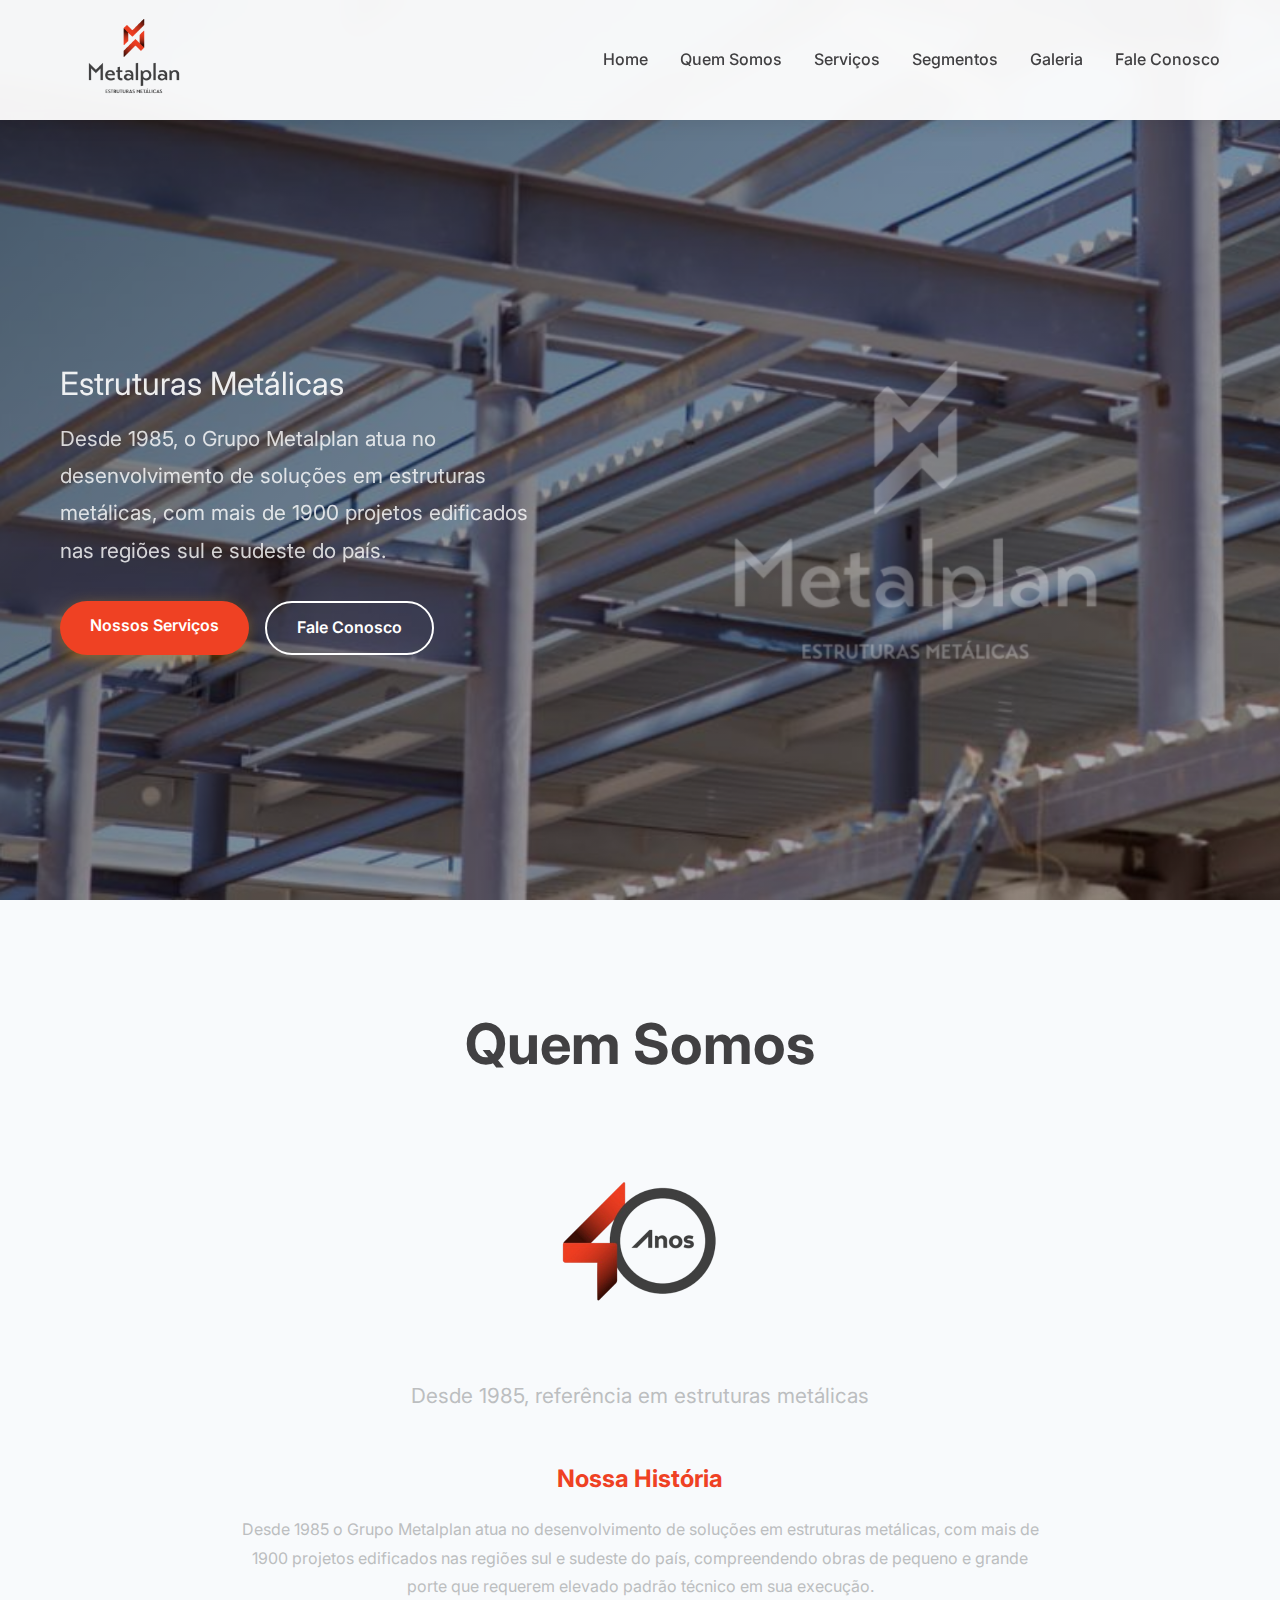
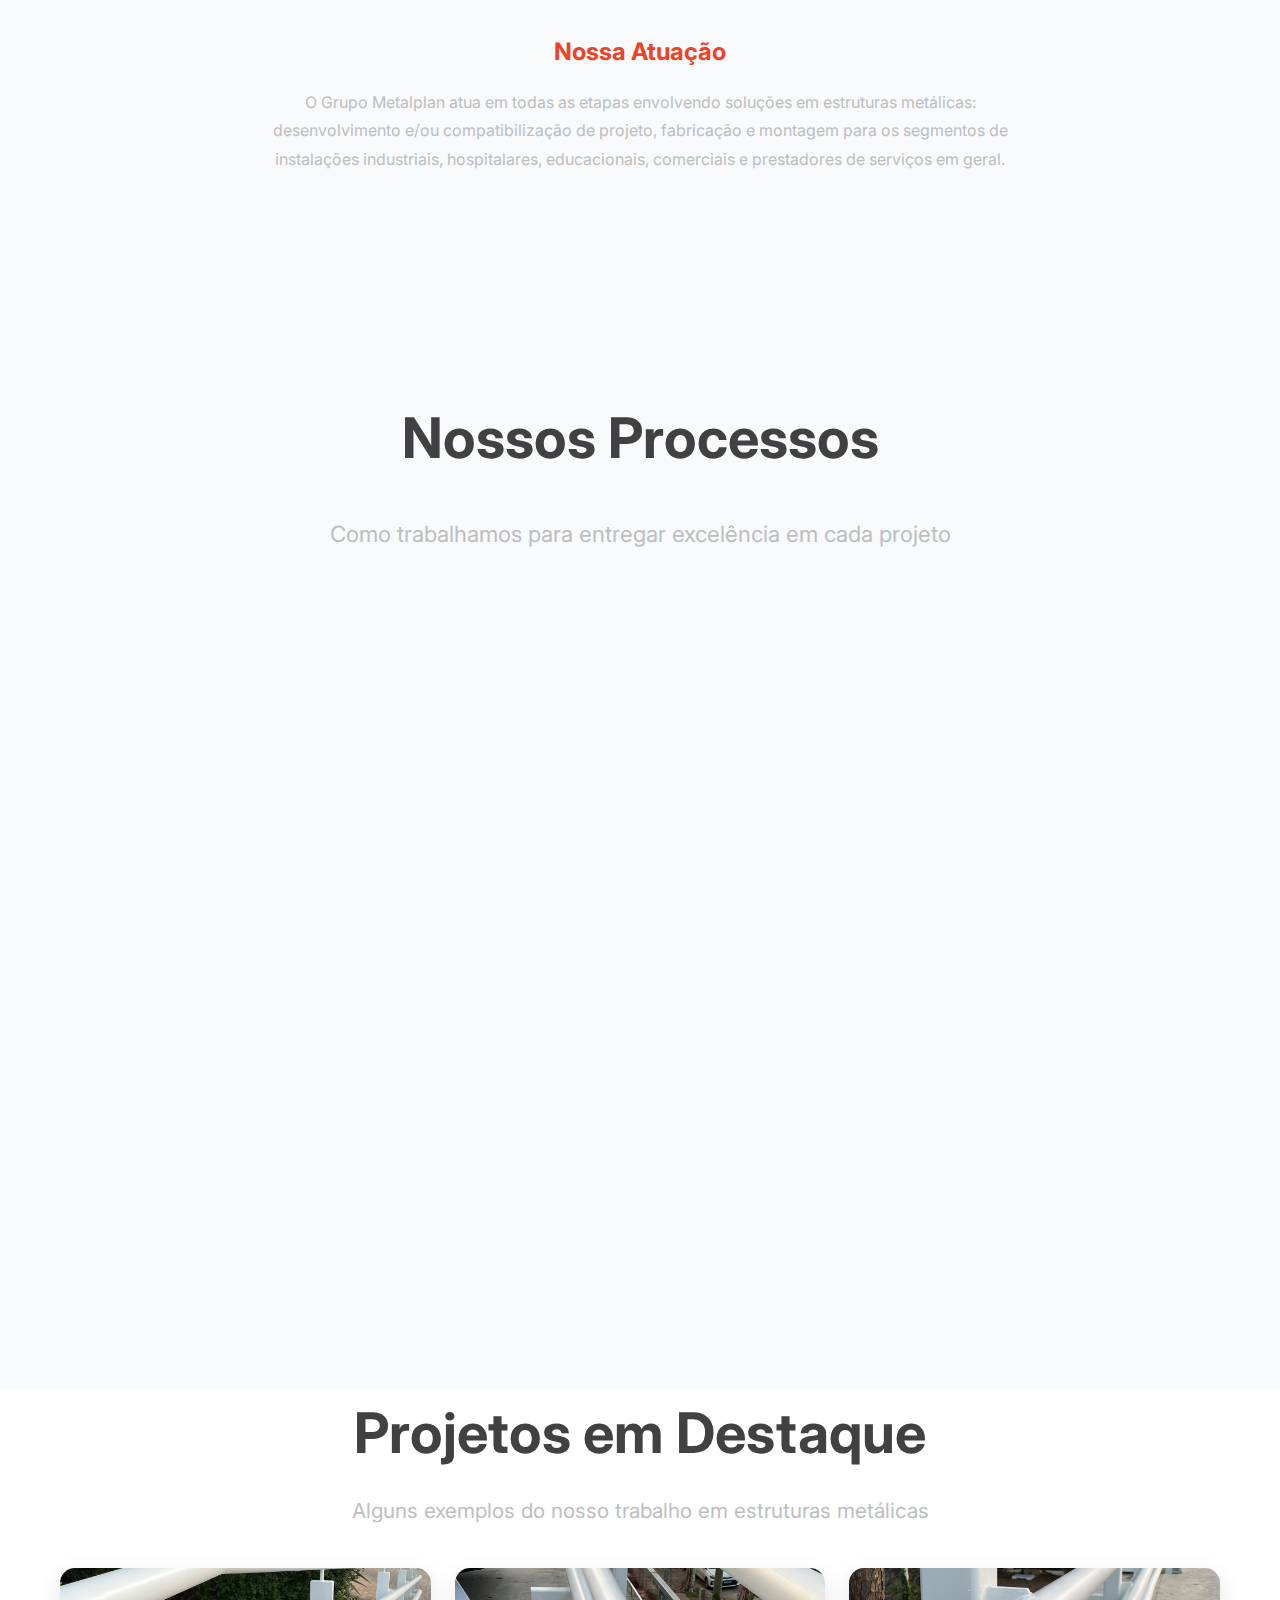
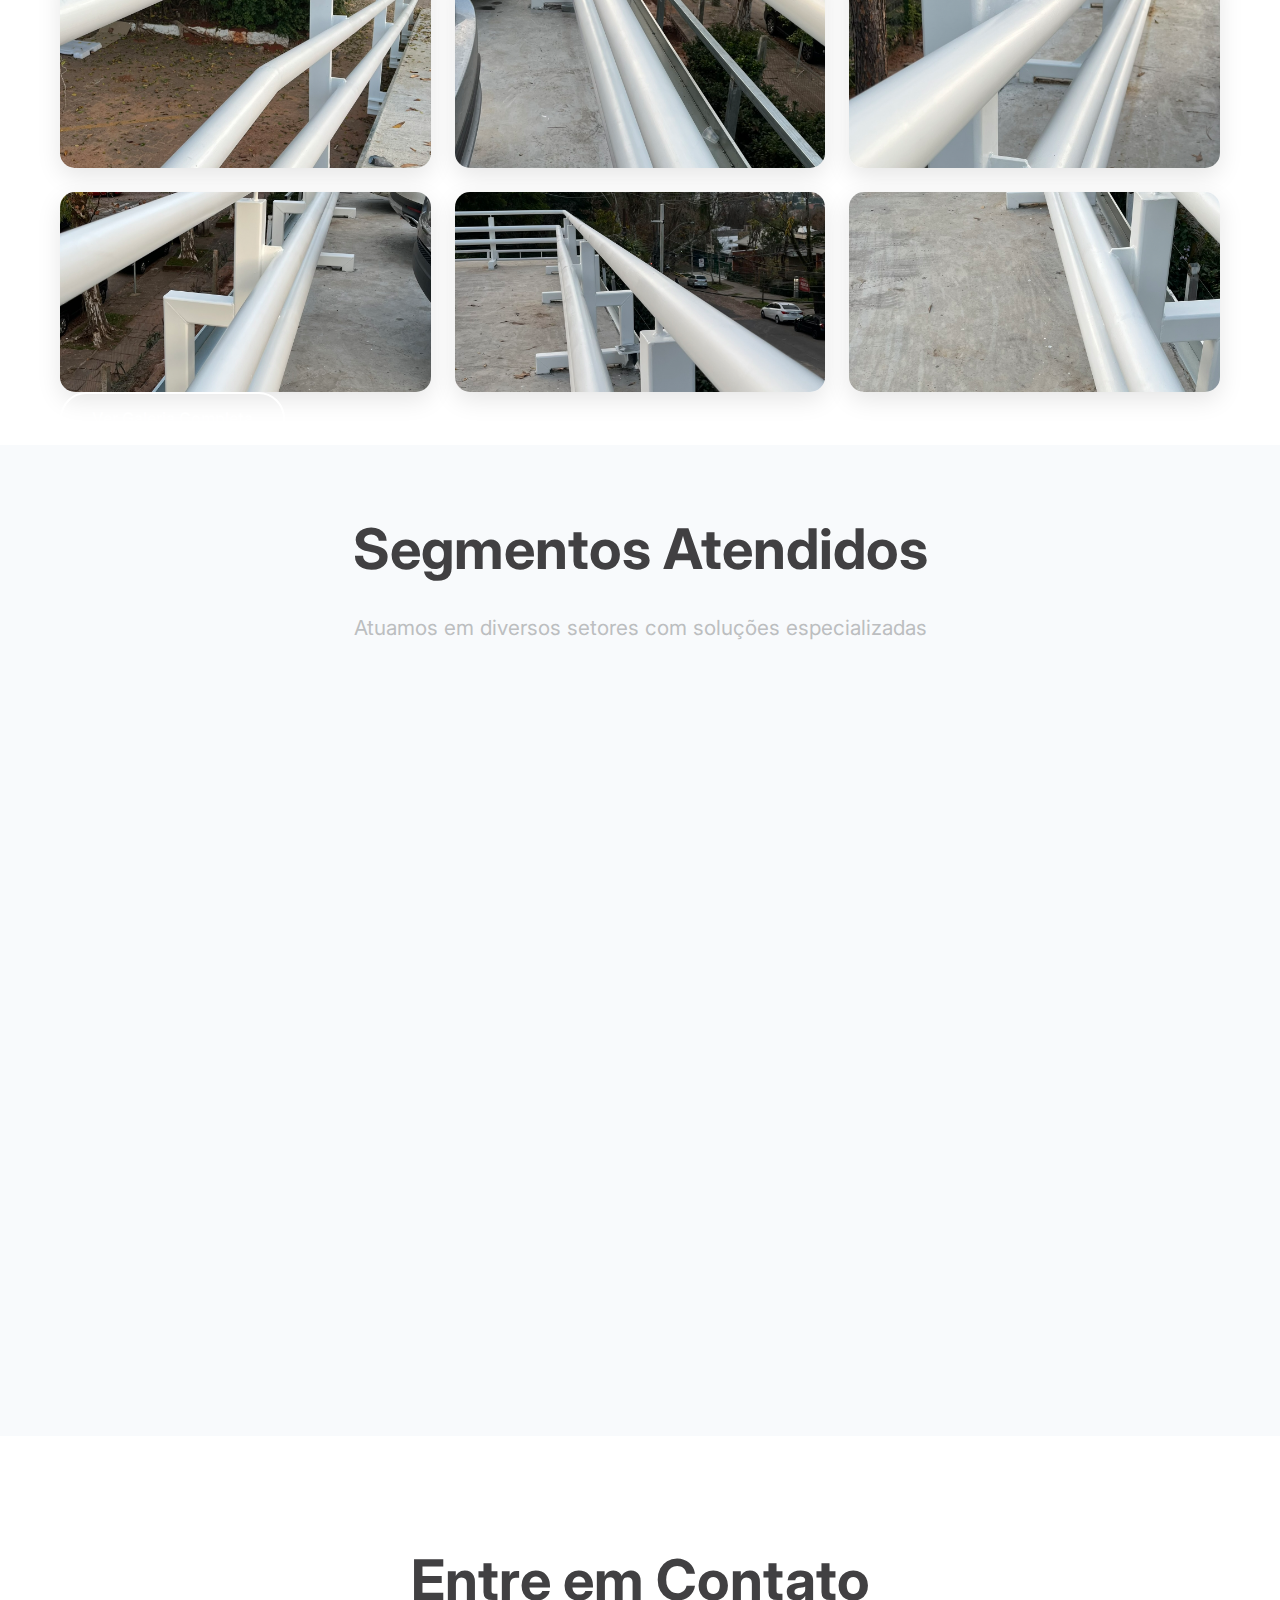
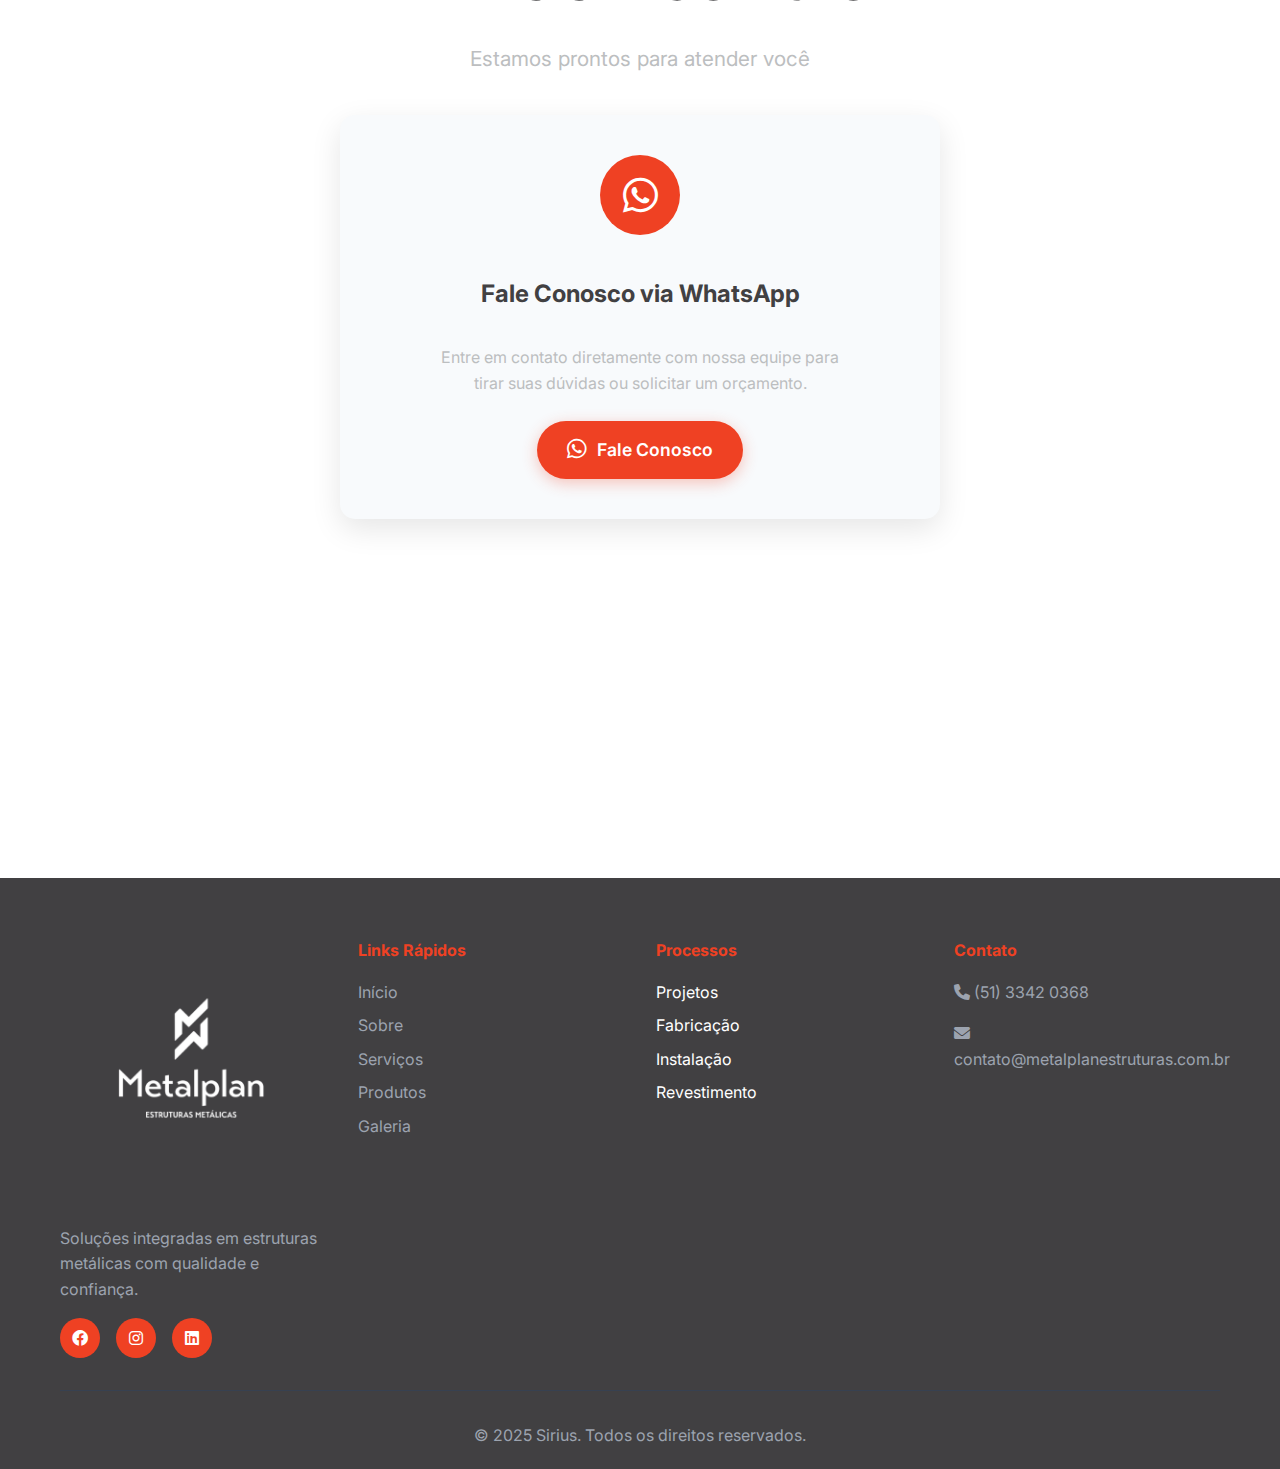
<file: index.html>
<!DOCTYPE html>
<html lang="pt-BR">
<head>
    <meta charset="UTF-8">
    <meta name="viewport" content="width=device-width, initial-scale=1.0">
    <title>Metalplan - Soluções em Metalurgia</title>
    <link rel="stylesheet" href="styles.css">
    <link href="https://fonts.googleapis.com/css2?family=Inter:wght@300;400;500;600;700&display=swap" rel="stylesheet">
    <link rel="stylesheet" href="https://cdnjs.cloudflare.com/ajax/libs/font-awesome/6.0.0/css/all.min.css">
</head>
<body>
    <!-- Header -->
    <header class="header">
        <nav class="nav">
            <div class="nav-container">
                <div class="logo">
                    <img src="nova-logo-metalplan.png" alt="Metalplan - Estruturas Metálicas" class="logo-img">
                </div>
                <ul class="nav-menu">
                    <li><a href="#home">Home</a></li>
                    <li><a href="#sobre">Quem Somos</a></li>
                    <li><a href="servicos.html">Serviços</a></li>
                    <li><a href="#produtos">Segmentos</a></li>
                    <li><a href="galeria.html">Galeria</a></li>
                    <li><a href="#contato">Fale Conosco</a></li>
                </ul>
                <div class="hamburger">
                    <span></span>
                    <span></span>
                    <span></span>
                </div>
            </div>
        </nav>
    </header>

    <!-- Hero Section -->
    <section id="home" class="hero">
        <div class="hero-container">
                            <div class="hero-content">
                    <h2 class="hero-subtitle">Estruturas Metálicas</h2>
                    <p class="hero-description">
                        Desde 1985, o Grupo Metalplan atua no desenvolvimento de soluções em estruturas metálicas, 
                        com mais de 1900 projetos edificados nas regiões sul e sudeste do país.
                    </p>
                    <div class="hero-buttons">
                        <a href="servicos.html" class="btn btn-primary">Nossos Serviços</a>
                        <a href="#contato" class="btn btn-secondary">Fale Conosco</a>
                    </div>
                </div>
            <div class="hero-image">
                <div class="hero-visual">
                    <img src="nova-logo-metalplan.png" alt="Metalplan - Estruturas Metálicas" class="hero-floating-logo">
                </div>
            </div>
        </div>
    </section>

    <!-- Sobre Section -->
    <section id="sobre" class="sobre">
        <div class="container">
            <div class="section-header">
                <h2>Quem Somos</h2>
                <div class="section-badge">
                    <img src="logo-40-anos-transparente.png" alt="40 anos no mercado" class="section-badge-img">
                </div>
                <p>Desde 1985, referência em estruturas metálicas</p>
            </div>
            <div class="sobre-content">
                <div class="sobre-text">
                    <h3>Nossa História</h3>
                    <p>
                        Desde 1985 o Grupo Metalplan atua no desenvolvimento de soluções em estruturas metálicas, 
                        com mais de 1900 projetos edificados nas regiões sul e sudeste do país, compreendendo 
                        obras de pequeno e grande porte que requerem elevado padrão técnico em sua execução.
                    </p>
                    <h3>Nossa Atuação</h3>
                    <p>
                        O Grupo Metalplan atua em todas as etapas envolvendo soluções em estruturas metálicas: 
                        desenvolvimento e/ou compatibilização de projeto, fabricação e montagem para os segmentos 
                        de instalações industriais, hospitalares, educacionais, comerciais e prestadores de serviços em geral.
                    </p>
                </div>

            </div>
        </div>
    </section>

    <!-- Nossos Processos Section -->
    <section class="servicos-section">
        <div class="container">
            <div class="section-header">
                <h2>Nossos Processos</h2>
                <p>Como trabalhamos para entregar excelência em cada projeto</p>
            </div>
            
            <div class="servicos-grid">
                <div class="servico-card">
                    <div class="servico-icon">
                        <i class="fas fa-drafting-compass"></i>
                    </div>
                    <div class="servico-content">
                        <h3>Projetos</h3>
                        <p>Desenvolvimento de projetos detalhados com tecnologia avançada e precisão técnica</p>
                    </div>
                </div>
                
                <div class="servico-card">
                    <div class="servico-icon">
                        <i class="fas fa-industry"></i>
                    </div>
                    <div class="servico-content">
                        <h3>Fabricação</h3>
                        <p>Fabricação em nossa própria indústria com controle total de qualidade</p>
                    </div>
                </div>
                
                <div class="servico-card">
                    <div class="servico-icon">
                        <i class="fas fa-tools"></i>
                    </div>
                    <div class="servico-content">
                        <h3>Instalação</h3>
                        <p>Instalação profissional com equipe especializada e equipamentos modernos</p>
                    </div>
                </div>
                
                <div class="servico-card">
                    <div class="servico-icon">
                        <i class="fas fa-paint-brush"></i>
                    </div>
                    <div class="servico-content">
                        <h3>Revestimento</h3>
                        <p>Acabamento e revestimento com materiais de alta qualidade e durabilidade</p>
                    </div>
                </div>
            </div>
        </div>
    </section>

    <!-- Galeria de Destaque -->
    <section class="galeria-destaque">
        <div class="container">
            <div class="section-header">
                <h2>Projetos em Destaque</h2>
                <p>Alguns exemplos do nosso trabalho em estruturas metálicas</p>
            </div>
            
            <div class="destaque-grid">
                <div class="destaque-item">
                    <img src="IMG_2498.JPEG" alt="Projeto Industrial Metalplan" loading="lazy">
                </div>
                <div class="destaque-item">
                    <img src="IMG_2499.JPEG" alt="Projeto Comercial Metalplan" loading="lazy">
                </div>
                <div class="destaque-item">
                    <img src="IMG_2500.JPEG" alt="Projeto Logístico Metalplan" loading="lazy">
                </div>
                <div class="destaque-item">
                    <img src="IMG_2501.JPEG" alt="Projeto Empresarial Metalplan" loading="lazy">
                </div>
                <div class="destaque-item">
                    <img src="IMG_2502.JPEG" alt="Projeto Industrial Metalplan" loading="lazy">
                </div>
                <div class="destaque-item">
                    <img src="IMG_2503.JPEG" alt="Projeto Comercial Metalplan" loading="lazy">
                </div>
            </div>
            
            <div class="destaque-cta">
                <a href="galeria.html" class="btn btn-secondary">Ver Galeria Completa</a>
            </div>
        </div>
    </section>

    <!-- Produtos Section -->
    <section id="produtos" class="produtos">
        <div class="container">
            <div class="section-header">
                <h2>Segmentos Atendidos</h2>
                <p>Atuamos em diversos setores com soluções especializadas</p>
            </div>
            <div class="produtos-grid">
                <div class="produto-card">
                    <div class="produto-image">
                        <i class="fas fa-industry"></i>
                    </div>
                    <h3>Industrial</h3>
                    <p>Estruturas metálicas para galpões industriais, pontes rolantes e estruturas de suporte.</p>
                </div>
                <div class="produto-card">
                    <div class="produto-image">
                        <i class="fas fa-hospital"></i>
                    </div>
                    <h3>Hospitalar</h3>
                    <p>Estruturas metálicas para hospitais, clínicas e centros médicos com padrões de qualidade.</p>
                </div>
                <div class="produto-card">
                    <div class="produto-image">
                        <i class="fas fa-graduation-cap"></i>
                    </div>
                    <h3>Educacional</h3>
                    <p>Estruturas para escolas, universidades e centros educacionais com segurança e durabilidade.</p>
                </div>
                <div class="produto-card">
                    <div class="produto-image">
                        <i class="fas fa-building"></i>
                    </div>
                    <h3>Comercial</h3>
                    <p>Estruturas metálicas para shoppings, escritórios e estabelecimentos comerciais.</p>
                </div>
            </div>
        </div>
    </section>

    <!-- Contato Section -->
    <section id="contato" class="contato">
        <div class="container">
            <div class="section-header">
                <h2>Entre em Contato</h2>
                <p>Estamos prontos para atender você</p>
            </div>
            <div class="contato-content">
                <div class="contato-whatsapp">
                    <div class="whatsapp-content">
                        <div class="whatsapp-icon">
                            <i class="fab fa-whatsapp"></i>
                        </div>
                        <h3>Fale Conosco via WhatsApp</h3>
                        <p>Entre em contato diretamente com nossa equipe para tirar suas dúvidas ou solicitar um orçamento.</p>
                        <a href="https://wa.me/555133420368?text=Olá! Gostaria de saber mais sobre os serviços da Metalplan em estruturas metálicas." target="_blank" class="btn btn-whatsapp">
                            <i class="fab fa-whatsapp"></i>
                            Fale Conosco
                        </a>
                    </div>
                </div>
                <div class="contato-info">
                    <div class="contato-item left">
                        <i class="fas fa-envelope"></i>
                        <div>
                            <h4>E-mail</h4>
                            <p>contato@metalplanestruturas.com.br</p>
                        </div>
                    </div>
                    <div class="contato-item right">
                        <i class="fas fa-clock"></i>
                        <div>
                            <h4>Horário de Funcionamento</h4>
                            <p>Segunda a Sexta: 8h às 18h | Sábado: 8h às 12h</p>
                        </div>
                    </div>
                </div>
            </div>
        </div>
    </section>

    <!-- Footer -->
    <footer class="footer">
        <div class="container">
            <div class="footer-content">
                <div class="footer-section">
                    <div class="footer-logo">
                        <img src="nova-logo-metalplan.png" alt="Metalplan - Estruturas Metálicas" class="footer-logo-img">
                    </div>
                    <p>Soluções integradas em estruturas metálicas com qualidade e confiança.</p>
                    <div class="social-links">
                        <a href="#"><i class="fab fa-facebook"></i></a>
                        <a href="#"><i class="fab fa-instagram"></i></a>
                        <a href="#"><i class="fab fa-linkedin"></i></a>
                    </div>
                </div>
                <div class="footer-section">
                    <h4>Links Rápidos</h4>
                    <ul>
                        <li><a href="#home">Início</a></li>
                        <li><a href="#sobre">Sobre</a></li>
                        <li><a href="servicos.html">Serviços</a></li>
                        <li><a href="#produtos">Produtos</a></li>
                        <li><a href="galeria.html">Galeria</a></li>
                    </ul>
                </div>
                <div class="footer-section">
                    <h4>Processos</h4>
                    <ul>
                        <li>Projetos</li>
                        <li>Fabricação</li>
                        <li>Instalação</li>
                        <li>Revestimento</li>
                    </ul>
                </div>
                <div class="footer-section">
                    <h4>Contato</h4>
                    <p><i class="fas fa-phone"></i> (51) 3342 0368</p>
                    <p><i class="fas fa-envelope"></i> contato@metalplanestruturas.com.br</p>
                </div>
            </div>
            <div class="footer-bottom">
                <p>&copy; 2025 Sirius. Todos os direitos reservados.</p>
            </div>
        </div>
    </footer>

    <style>
        /* CSS INLINE FORÇADO PARA O BOTÃO WHATSAPP DA HOME */
        .btn-whatsapp {
            display: inline-flex !important;
            align-items: center !important;
            justify-content: center !important;
            flex-direction: row !important;
            text-align: center !important;
            gap: 10px !important;
            white-space: nowrap !important;
            margin: 0 auto !important;
            width: fit-content !important;
            min-width: 200px !important;
            background: #ef4123 !important;
            color: white !important;
            padding: 15px 30px !important;
            border-radius: 50px !important;
            text-decoration: none !important;
            font-weight: 600 !important;
            font-size: 1.1rem !important;
            box-shadow: 0 4px 15px rgba(239, 65, 35, 0.3) !important;
            flex-wrap: nowrap !important;
        }
        
        .btn-whatsapp i {
            font-size: 1.4rem !important;
            margin: 0 !important;
            padding: 0 !important;
            flex-shrink: 0 !important;
        }
        
        /* CSS PARA A GALERIA DE DESTAQUE - IMAGENS MENORES EM GRADE */
        .destaque-grid {
            display: grid !important;
            grid-template-columns: repeat(3, 1fr) !important;
            gap: 1.5rem !important;
            margin-top: 2rem !important;
        }
        
        .destaque-item {
            border-radius: 15px !important;
            overflow: hidden !important;
            box-shadow: 0 8px 25px rgba(0, 0, 0, 0.1) !important;
            transition: transform 0.3s ease !important;
        }
        
        .destaque-item:hover {
            transform: translateY(-5px) !important;
            box-shadow: 0 15px 35px rgba(0, 0, 0, 0.15) !important;
        }
        
        .destaque-item img {
            width: 100% !important;
            height: 200px !important;
            object-fit: cover !important;
            display: block !important;
            transition: transform 0.3s ease !important;
        }
        
        .destaque-item:hover img {
            transform: scale(1.05) !important;
        }
        
        /* CSS MOBILE PARA GALERIA */
        @media (max-width: 768px) {
            .destaque-grid {
                grid-template-columns: repeat(2, 1fr) !important;
                gap: 1rem !important;
            }
            
            .destaque-item img {
                height: 150px !important;
            }
        }
        
        @media (max-width: 480px) {
            .destaque-grid {
                grid-template-columns: 1fr !important;
                gap: 1rem !important;
            }
            
            .destaque-item img {
                height: 180px !important;
            }
        }
        
        /* CSS MOBILE FORÇADO */
        @media (max-width: 768px) {
            .btn-whatsapp {
                padding: 15px 30px !important;
                font-size: 1.1rem !important;
                gap: 12px !important;
                width: 100% !important;
                max-width: 350px !important;
            }
            
            .btn-whatsapp i {
                font-size: 1.4rem !important;
            }
        }
        
        @media (max-width: 480px) {
            .btn-whatsapp {
                padding: 12px 25px !important;
                font-size: 1rem !important;
                gap: 10px !important;
                width: 100% !important;
                max-width: 320px !important;
            }
            
            .btn-whatsapp i {
                font-size: 1.3rem !important;
            }
        }
        
        /* Centralização forçada */
        .whatsapp-content {
            display: flex !important;
            flex-direction: column !important;
            align-items: center !important;
            justify-content: center !important;
            text-align: center !important;
            width: 100% !important;
        }
    </style>
    
    <script src="script.js"></script>
</body>
</html>
</file>
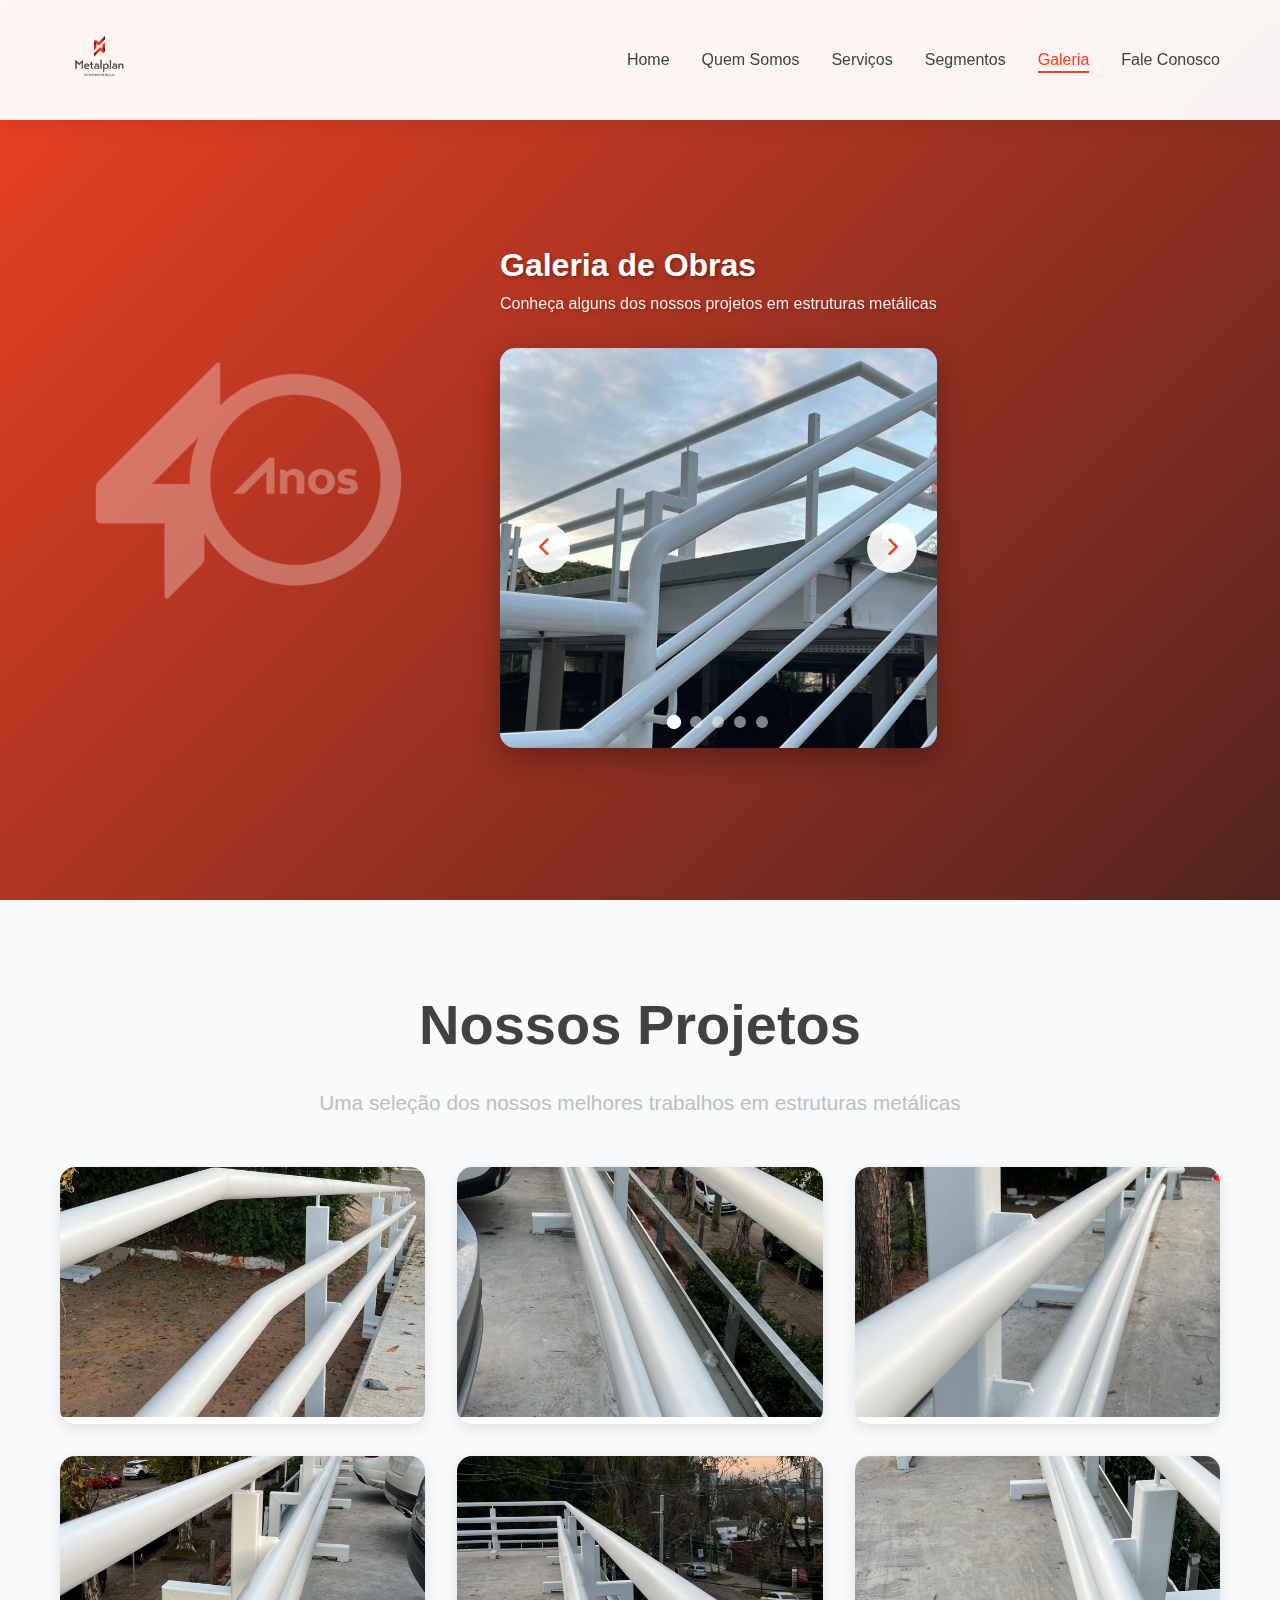
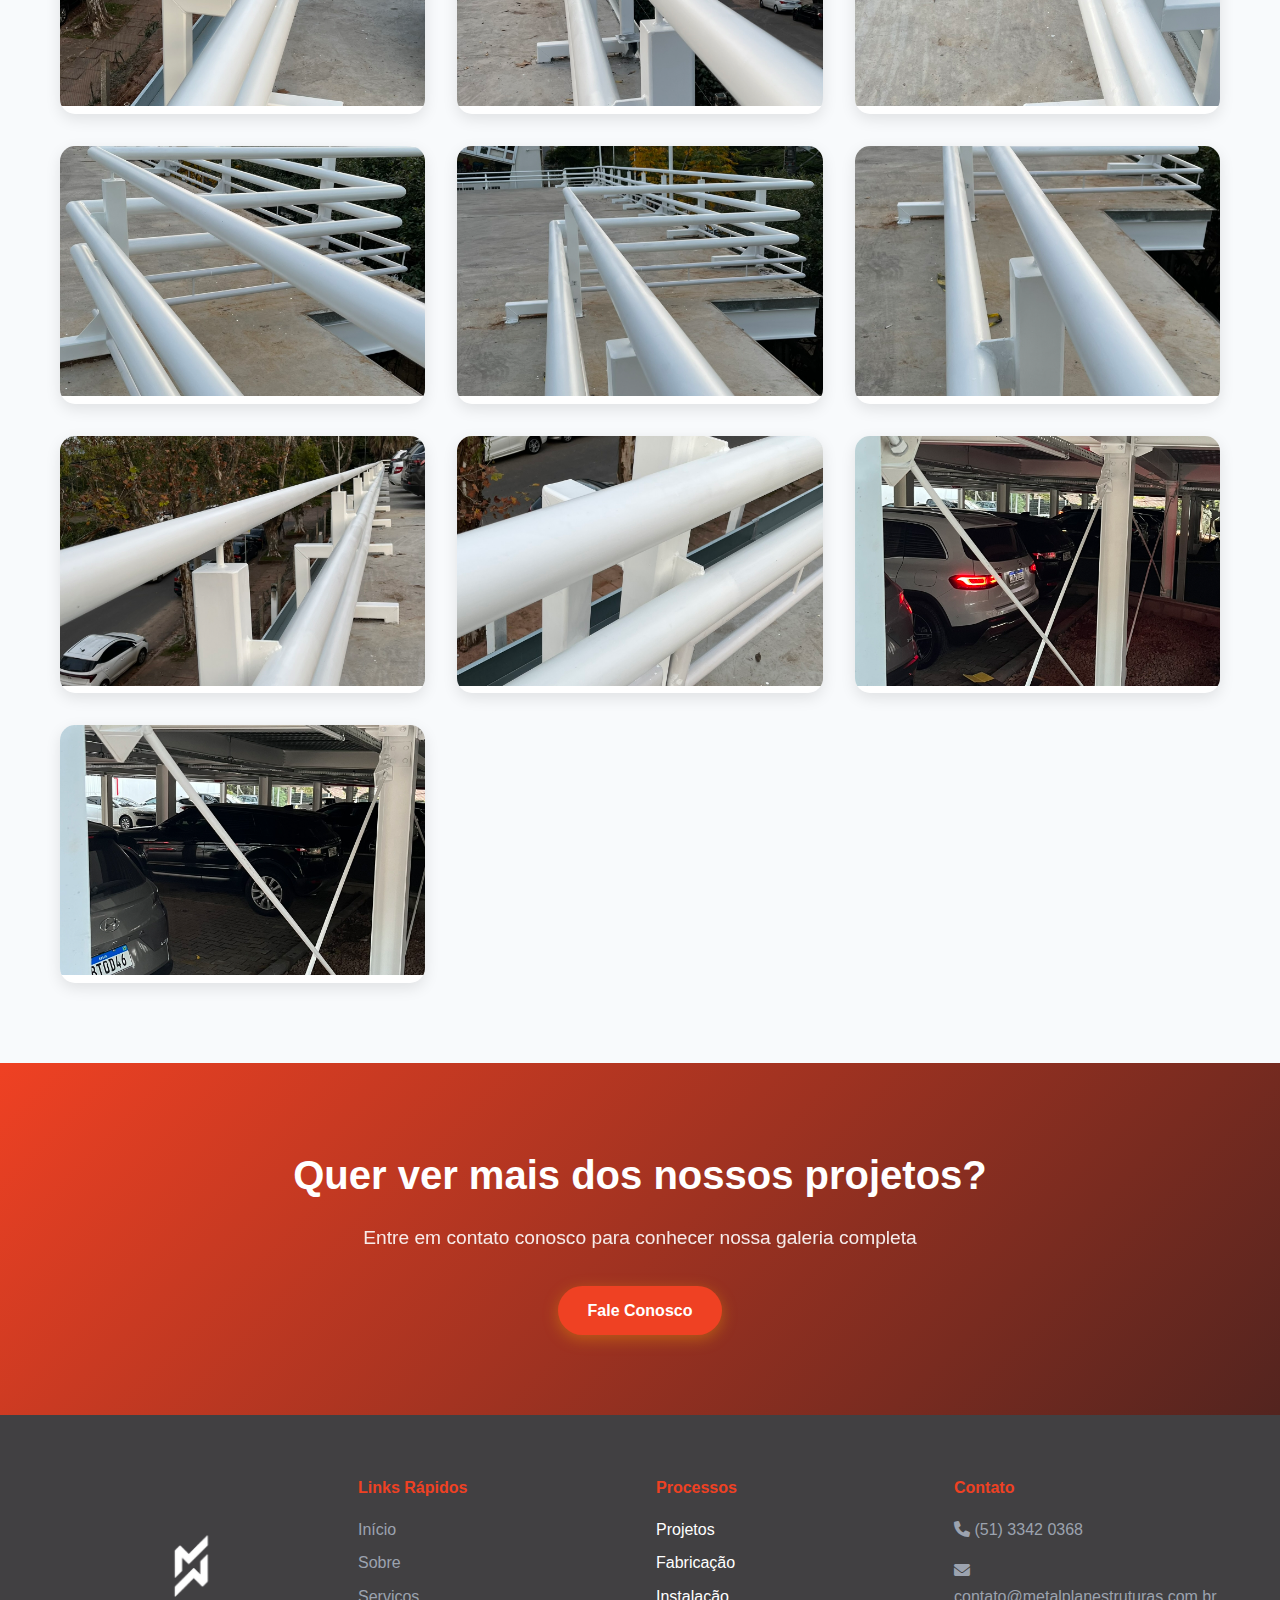
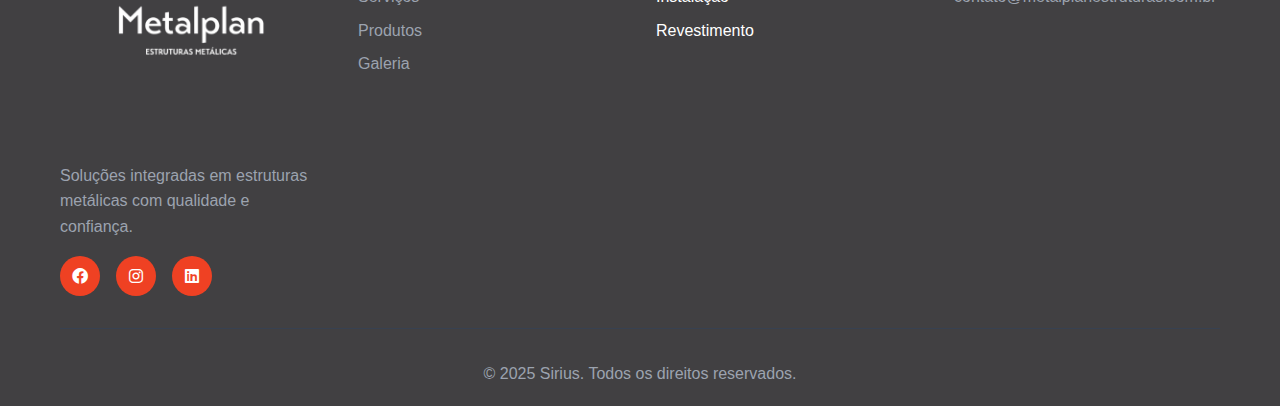
<file: galeria.html>
<!DOCTYPE html>
<html lang="pt-BR">
<head>
    <meta charset="UTF-8">
    <meta name="viewport" content="width=device-width, initial-scale=1.0">
    <title>Galeria - Metalplan</title>
    <link rel="stylesheet" href="styles.css">
    <link rel="stylesheet" href="https://cdnjs.cloudflare.com/ajax/libs/font-awesome/6.0.0/css/all.min.css">
</head>
<body class="galeria">
    <!-- Header -->
    <header class="header">
        <nav class="nav-container">
            <div class="logo">
                <img src="nova-logo-metalplan.png" alt="Metalplan - Estruturas Metálicas" class="logo-img">
            </div>
            <ul class="nav-menu">
                <li><a href="index.html">Home</a></li>
                <li><a href="index.html#sobre">Quem Somos</a></li>
                <li><a href="servicos.html">Serviços</a></li>
                <li><a href="index.html#produtos">Segmentos</a></li>
                <li><a href="galeria.html" class="active">Galeria</a></li>
                <li><a href="index.html#contato">Fale Conosco</a></li>
            </ul>
            <div class="hamburger">
                <span></span>
                <span></span>
                <span></span>
            </div>
        </nav>
    </header>

    <!-- Hero Section com Carrossel -->
    <section class="hero">
        <div class="hero-floating-logo">
            <img src="logo-40-anos-transparente.png" alt="Metalplan 40 Anos">
        </div>
        <div class="hero-content">
            <h1 class="desktop-title">Galeria de Obras</h1>
            <h1 class="mobile-title">Estruturas Metálicas</h1>
            <p class="desktop-desc">Conheça alguns dos nossos projetos em estruturas metálicas</p>
            <p class="mobile-desc">Desde 1985, o Grupo Metalplan atua no desenvolvimento de soluções em estruturas metálicas, com mais de 1900 projetos edificados nas regiões sul e sudeste do país.</p>
            
            <!-- Carrossel de Fotos -->
            <div class="hero-carousel">
                <div class="carousel-container">
                    <div class="carousel-slide active">
                        <img src="IMG_2493.JPEG" alt="Projeto Metalplan 1">
                    </div>
                    <div class="carousel-slide">
                        <img src="IMG_2494.JPEG" alt="Projeto Metalplan 2">
                    </div>
                    <div class="carousel-slide">
                        <img src="IMG_2495.JPEG" alt="Projeto Metalplan 3">
                    </div>
                    <div class="carousel-slide">
                        <img src="IMG_2496.JPEG" alt="Projeto Metalplan 2">
                    </div>
                    <div class="carousel-slide">
                        <img src="IMG_2497.JPEG" alt="Projeto Metalplan 5">
                    </div>
                </div>
                <button class="carousel-btn prev" onclick="changeSlide(-1)">
                    <i class="fas fa-chevron-left"></i>
                </button>
                <button class="carousel-btn next" onclick="changeSlide(1)">
                    <i class="fas fa-chevron-right"></i>
                </button>
                <div class="carousel-dots">
                    <span class="dot active" onclick="currentSlide(1)"></span>
                    <span class="dot" onclick="currentSlide(2)"></span>
                    <span class="dot" onclick="currentSlide(3)"></span>
                    <span class="dot" onclick="currentSlide(4)"></span>
                    <span class="dot" onclick="currentSlide(5)"></span>
                </div>
            </div>
        </div>
    </section>

    <!-- Galeria Principal -->
    <section class="galeria-section">
        <div class="container">
            <div class="section-header">
                <h2>Nossos Projetos</h2>
                <p>Uma seleção dos nossos melhores trabalhos em estruturas metálicas</p>
            </div>
            
            <div class="galeria-grid">
                <div class="galeria-item">
                    <img src="IMG_2498.JPEG" alt="Projeto Metalplan 6" loading="lazy">
                </div>
                <div class="galeria-item">
                    <img src="IMG_2499.JPEG" alt="Projeto Metalplan 7" loading="lazy">
                </div>
                <div class="galeria-item">
                    <img src="IMG_2500.JPEG" alt="Projeto Metalplan 8" loading="lazy">
                </div>
                <div class="galeria-item">
                    <img src="IMG_2501.JPEG" alt="Projeto Metalplan 9" loading="lazy">
                </div>
                <div class="galeria-item">
                    <img src="IMG_2502.JPEG" alt="Projeto Metalplan 10" loading="lazy">
                </div>
                <div class="galeria-item">
                    <img src="IMG_2503.JPEG" alt="Projeto Metalplan 11" loading="lazy">
                </div>
                <div class="galeria-item">
                    <img src="IMG_2504.JPEG" alt="Projeto Metalplan 12" loading="lazy">
                </div>
                <div class="galeria-item">
                    <img src="IMG_2505.JPEG" alt="Projeto Metalplan 13" loading="lazy">
                </div>
                <div class="galeria-item">
                    <img src="IMG_2506.JPEG" alt="Projeto Metalplan 14" loading="lazy">
                </div>
                <div class="galeria-item">
                    <img src="IMG_2507.JPEG" alt="Projeto Metalplan 15" loading="lazy">
                </div>
                <div class="galeria-item">
                    <img src="IMG_2508.JPEG" alt="Projeto Metalplan 16" loading="lazy">
                </div>
                <div class="galeria-item">
                    <img src="IMG_2509.JPEG" alt="Projeto Metalplan 17" loading="lazy">
                </div>
                <div class="galeria-item">
                    <img src="IMG_2510.JPEG" alt="Projeto Metalplan 18" loading="lazy">
                </div>
            </div>
        </div>
    </section>

    <!-- CTA Section -->
    <section class="cta-section">
        <div class="container">
            <div class="cta-content">
                <h2>Quer ver mais dos nossos projetos?</h2>
                <p>Entre em contato conosco para conhecer nossa galeria completa</p>
                <a href="#contato" class="btn btn-primary">Fale Conosco</a>
            </div>
        </div>
    </section>



    <!-- Footer -->
    <footer class="footer">
        <div class="container">
            <div class="footer-content">
                <div class="footer-section">
                    <div class="footer-logo">
                        <img src="nova-logo-metalplan.png" alt="Metalplan - Estruturas Metálicas" class="footer-logo-img">
                    </div>
                    <p>Soluções integradas em estruturas metálicas com qualidade e confiança.</p>
                    <div class="social-links">
                        <a href="#"><i class="fab fa-facebook"></i></a>
                        <a href="#"><i class="fab fa-instagram"></i></a>
                        <a href="#"><i class="fab fa-linkedin"></i></a>
                    </div>
                </div>
                <div class="footer-section">
                    <h4>Links Rápidos</h4>
                    <ul>
                        <li><a href="index.html">Início</a></li>
                        <li><a href="index.html#sobre">Sobre</a></li>
                        <li><a href="servicos.html">Serviços</a></li>
                        <li><a href="index.html#produtos">Produtos</a></li>
                        <li><a href="galeria.html">Galeria</a></li>
                    </ul>
                </div>
                <div class="footer-section">
                    <h4>Processos</h4>
                    <ul>
                        <li>Projetos</li>
                        <li>Fabricação</li>
                        <li>Instalação</li>
                        <li>Revestimento</li>
                    </ul>
                </div>
                <div class="footer-section">
                    <h4>Contato</h4>
                    <p><i class="fas fa-phone"></i> (51) 3342 0368</p>
                    <p><i class="fas fa-envelope"></i> contato@metalplanestruturas.com.br</p>
                </div>
            </div>
            <div class="footer-bottom">
                <p>&copy; 2025 Sirius. Todos os direitos reservados.</p>
            </div>
        </div>
    </footer>

    <style>
        /* CSS específico para a galeria - APENAS NO MOBILE */
        @media (max-width: 768px) {
            /* Aplicar fundo vermelho/laranja APENAS no mobile */
            .galeria .hero {
                background: linear-gradient(135deg, #ef4123 0%, #53241f 100%) !important;
                color: white;
                min-height: 100vh;
                display: flex;
                align-items: center;
                justify-content: center;
                text-align: center;
                padding-top: 120px;
            }
            
            .galeria .hero::before {
                background: transparent !important;
                opacity: 0 !important;
            }
            
            .galeria .hero h1 {
                color: white !important;
                text-shadow: 2px 2px 4px rgba(0, 0, 0, 0.3);
                font-size: 3rem !important;
                margin-bottom: 1rem !important;
                font-weight: 700 !important;
            }
            
            .galeria .hero p {
                color: white !important;
                text-shadow: 2px 2px 4px rgba(0, 0, 0, 0.3);
                font-size: 1.2rem !important;
                margin-bottom: 2rem !important;
                opacity: 0.9 !important;
            }
            
            /* Esconder o carrossel no mobile */
            .galeria .hero-carousel {
                display: none !important;
            }
            
            /* Esconder o logo flutuante no mobile */
            .galeria .hero-floating-logo {
                display: none !important;
            }
            
            /* Centralizar o conteúdo no mobile */
            .galeria .hero-content {
                width: 100% !important;
                max-width: 600px !important;
                margin: 0 auto !important;
                padding: 0 20px !important;
                text-align: left !important;
            }
            
            /* Mostrar título mobile, esconder desktop */
            .galeria .desktop-title {
                display: none !important;
            }
            
            .galeria .mobile-title {
                display: block !important;
                font-size: 4rem !important;
                margin-bottom: 0.5rem !important;
                line-height: 1.1 !important;
            }
            
            /* Mostrar descrição mobile, esconder desktop */
            .galeria .desktop-desc {
                display: none !important;
            }
            
            .galeria .mobile-desc {
                display: block !important;
                font-size: 1.3rem !important;
                margin-bottom: 2rem !important;
                opacity: 0.8 !important;
                line-height: 1.8 !important;
            }
        }
        
        /* NO DESKTOP - também aplicar fundo vermelho/laranja */
        @media (min-width: 769px) {
            .galeria .hero {
                background: linear-gradient(135deg, #ef4123 0%, #53241f 100%) !important;
                color: white;
            }
            
            .galeria .hero::before {
                background: transparent !important;
                opacity: 0 !important;
            }
            
            .galeria .hero h1 {
                color: white !important;
                text-shadow: 2px 2px 4px rgba(0, 0, 0, 0.3);
            }
            
            .galeria .hero p {
                color: white !important;
                text-shadow: 2px 2px 4px rgba(0, 0, 0, 0.3);
                opacity: 0.9 !important;
            }
            
            /* Mostrar título desktop, esconder mobile */
            .galeria .desktop-title {
                display: block !important;
            }
            
            .galeria .mobile-title {
                display: none !important;
            }
            
            /* Mostrar descrição desktop, esconder mobile */
            .galeria .desktop-desc {
                display: block !important;
            }
            
            .galeria .mobile-desc {
                display: none !important;
            }
        }
    </style>
    
    <script src="script.js"></script>
    <script>
        // Carrossel JavaScript
        let currentSlideIndex = 0;
        const slides = document.querySelectorAll('.carousel-slide');
        const dots = document.querySelectorAll('.dot');
        const totalSlides = slides.length;

        function showSlide(index) {
            // Esconde todas as slides
            slides.forEach(slide => slide.classList.remove('active'));
            dots.forEach(dot => dot.classList.remove('active'));
            
            // Mostra a slide atual
            if (index >= totalSlides) currentSlideIndex = 0;
            if (index < 0) currentSlideIndex = totalSlides - 1;
            
            slides[currentSlideIndex].classList.add('active');
            dots[currentSlideIndex].classList.add('active');
        }

        function changeSlide(direction) {
            currentSlideIndex += direction;
            showSlide(currentSlideIndex);
        }

        function currentSlide(index) {
            currentSlideIndex = index - 1;
            showSlide(currentSlideIndex);
        }

        // Auto-play do carrossel
        setInterval(() => {
            changeSlide(1);
        }, 5000);

        // Modal para as imagens da galeria
        document.querySelectorAll('.galeria-item img').forEach(img => {
            img.addEventListener('click', function() {
                const modal = document.createElement('div');
                modal.className = 'image-modal';
                modal.innerHTML = `
                    <div class="modal-content">
                        <span class="close-modal">&times;</span>
                        <img src="${this.src}" alt="${this.alt}">
                    </div>
                `;
                
                document.body.appendChild(modal);
                
                modal.querySelector('.close-modal').onclick = function() {
                    modal.remove();
                };
                
                modal.onclick = function(e) {
                    if (e.target === modal) {
                        modal.remove();
                    }
                };
            });
        });
    </script>

    <style>
        /* CSS inline para o carrossel e galeria */
        .hero-carousel {
            width: 100%;
            max-width: 800px;
            margin: 2rem auto;
            position: relative;
            overflow: hidden;
            border-radius: 15px;
            box-shadow: 0 10px 30px rgba(0,0,0,0.3);
        }

        .carousel-container {
            position: relative;
            width: 100%;
            height: 400px;
        }

        .carousel-slide {
            position: absolute;
            top: 0;
            left: 0;
            width: 100%;
            height: 100%;
            opacity: 0;
            transition: opacity 0.5s ease-in-out;
        }

        .carousel-slide.active {
            opacity: 1;
        }

        .carousel-slide img {
            width: 100%;
            height: 100%;
            object-fit: cover;
        }

        .carousel-btn {
            position: absolute;
            top: 50%;
            transform: translateY(-50%);
            background: rgba(255,255,255,0.9);
            border: none;
            width: 50px;
            height: 50px;
            border-radius: 50%;
            cursor: pointer;
            font-size: 1.2rem;
            color: var(--primary-color);
            transition: all 0.3s ease;
            z-index: 10;
        }

        .carousel-btn:hover {
            background: white;
            transform: translateY(-50%) scale(1.1);
        }

        .carousel-btn.prev {
            left: 20px;
        }

        .carousel-btn.next {
            right: 20px;
        }

        .carousel-dots {
            position: absolute;
            bottom: 20px;
            left: 50%;
            transform: translateX(-50%);
            display: flex;
            gap: 10px;
        }

        .dot {
            width: 12px;
            height: 12px;
            border-radius: 50%;
            background: rgba(255,255,255,0.5);
            cursor: pointer;
            transition: all 0.3s ease;
        }

        .dot.active {
            background: white;
            transform: scale(1.2);
        }

        .galeria-grid {
            display: grid;
            grid-template-columns: repeat(auto-fit, minmax(300px, 1fr));
            gap: 2rem;
            margin-top: 3rem;
        }

        .galeria-item {
            position: relative;
            border-radius: 15px;
            overflow: hidden;
            box-shadow: 0 5px 15px rgba(0,0,0,0.1);
            transition: all 0.3s ease;
            cursor: pointer;
        }

        .galeria-item:hover {
            transform: translateY(-5px);
            box-shadow: 0 15px 30px rgba(0,0,0,0.2);
        }

        .galeria-item img {
            width: 100%;
            height: 250px;
            object-fit: cover;
            transition: transform 0.3s ease;
        }

        .galeria-item:hover img {
            transform: scale(1.05);
        }

        .galeria-overlay {
            position: absolute;
            bottom: 0;
            left: 0;
            right: 0;
            background: linear-gradient(transparent, rgba(0,0,0,0.8));
            color: white;
            padding: 2rem 1.5rem 1.5rem;
            transform: translateY(100%);
            transition: transform 0.3s ease;
        }

        .galeria-item:hover .galeria-overlay {
            transform: translateY(0);
        }

        .galeria-overlay h3 {
            margin: 0 0 0.5rem 0;
            font-size: 1.2rem;
        }

        .galeria-overlay p {
            margin: 0;
            font-size: 0.9rem;
            opacity: 0.9;
        }

        .image-modal {
            position: fixed;
            top: 0;
            left: 0;
            width: 100%;
            height: 100%;
            background: rgba(0,0,0,0.9);
            display: flex;
            justify-content: center;
            align-items: center;
            z-index: 1000;
        }

        .modal-content {
            position: relative;
            max-width: 90%;
            max-height: 90%;
        }

        .modal-content img {
            width: 100%;
            height: auto;
            border-radius: 10px;
        }

        .close-modal {
            position: absolute;
            top: -40px;
            right: 0;
            color: white;
            font-size: 2rem;
            cursor: pointer;
            background: none;
            border: none;
        }

        /* Correção específica para o header da galeria */
        .header {
            height: auto !important;
            min-height: 120px !important;
            max-height: 120px !important;
        }

        .nav-container {
            height: 120px !important;
            max-height: 120px !important;
        }

        .logo-img {
            height: 80px !important;
            max-height: 80px !important;
        }

        /* Responsividade */
        @media (max-width: 768px) {
            .carousel-container {
                height: 300px;
            }
            
            .carousel-btn {
                width: 40px;
                height: 40px;
                font-size: 1rem;
            }
            
            .galeria-grid {
                grid-template-columns: 1fr;
                gap: 1.5rem;
            }
            
            .galeria-item img {
                height: 200px;
            }

            .header {
                min-height: 80px !important;
                max-height: 80px !important;
            }

            .nav-container {
                height: 80px !important;
                max-height: 80px !important;
            }

            .logo-img {
                height: 60px !important;
                max-height: 60px !important;
            }
        }

        @media (max-width: 480px) {
            .carousel-container {
                height: 250px;
            }
            
            .carousel-btn {
                width: 35px;
                height: 35px;
                font-size: 0.9rem;
            }
            
            .galeria-item img {
                height: 180px;
            }

            .header {
                min-height: 70px !important;
                max-height: 70px !important;
            }

            .nav-container {
                height: 70px !important;
                max-height: 70px !important;
            }

            .logo-img {
                height: 50px !important;
                max-height: 50px !important;
            }
        }
    </style>
</body>
</html>
</file>
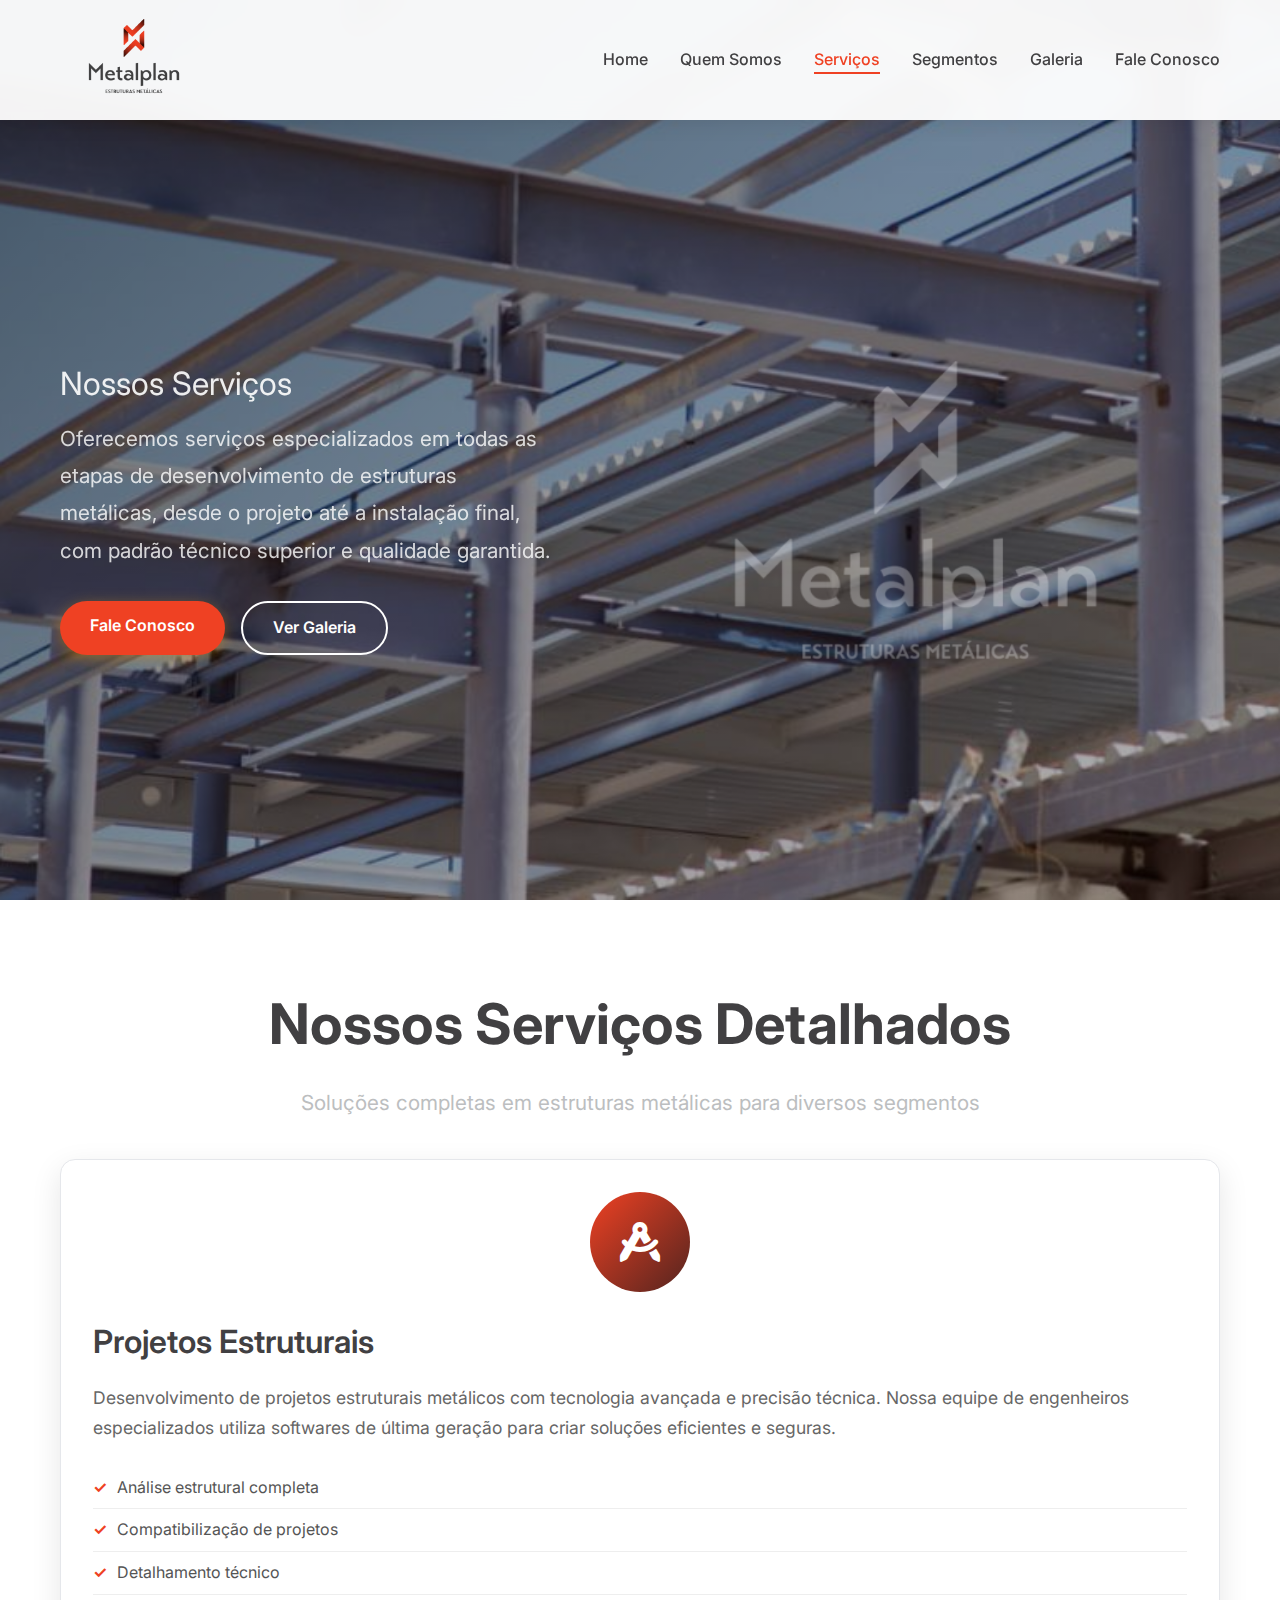
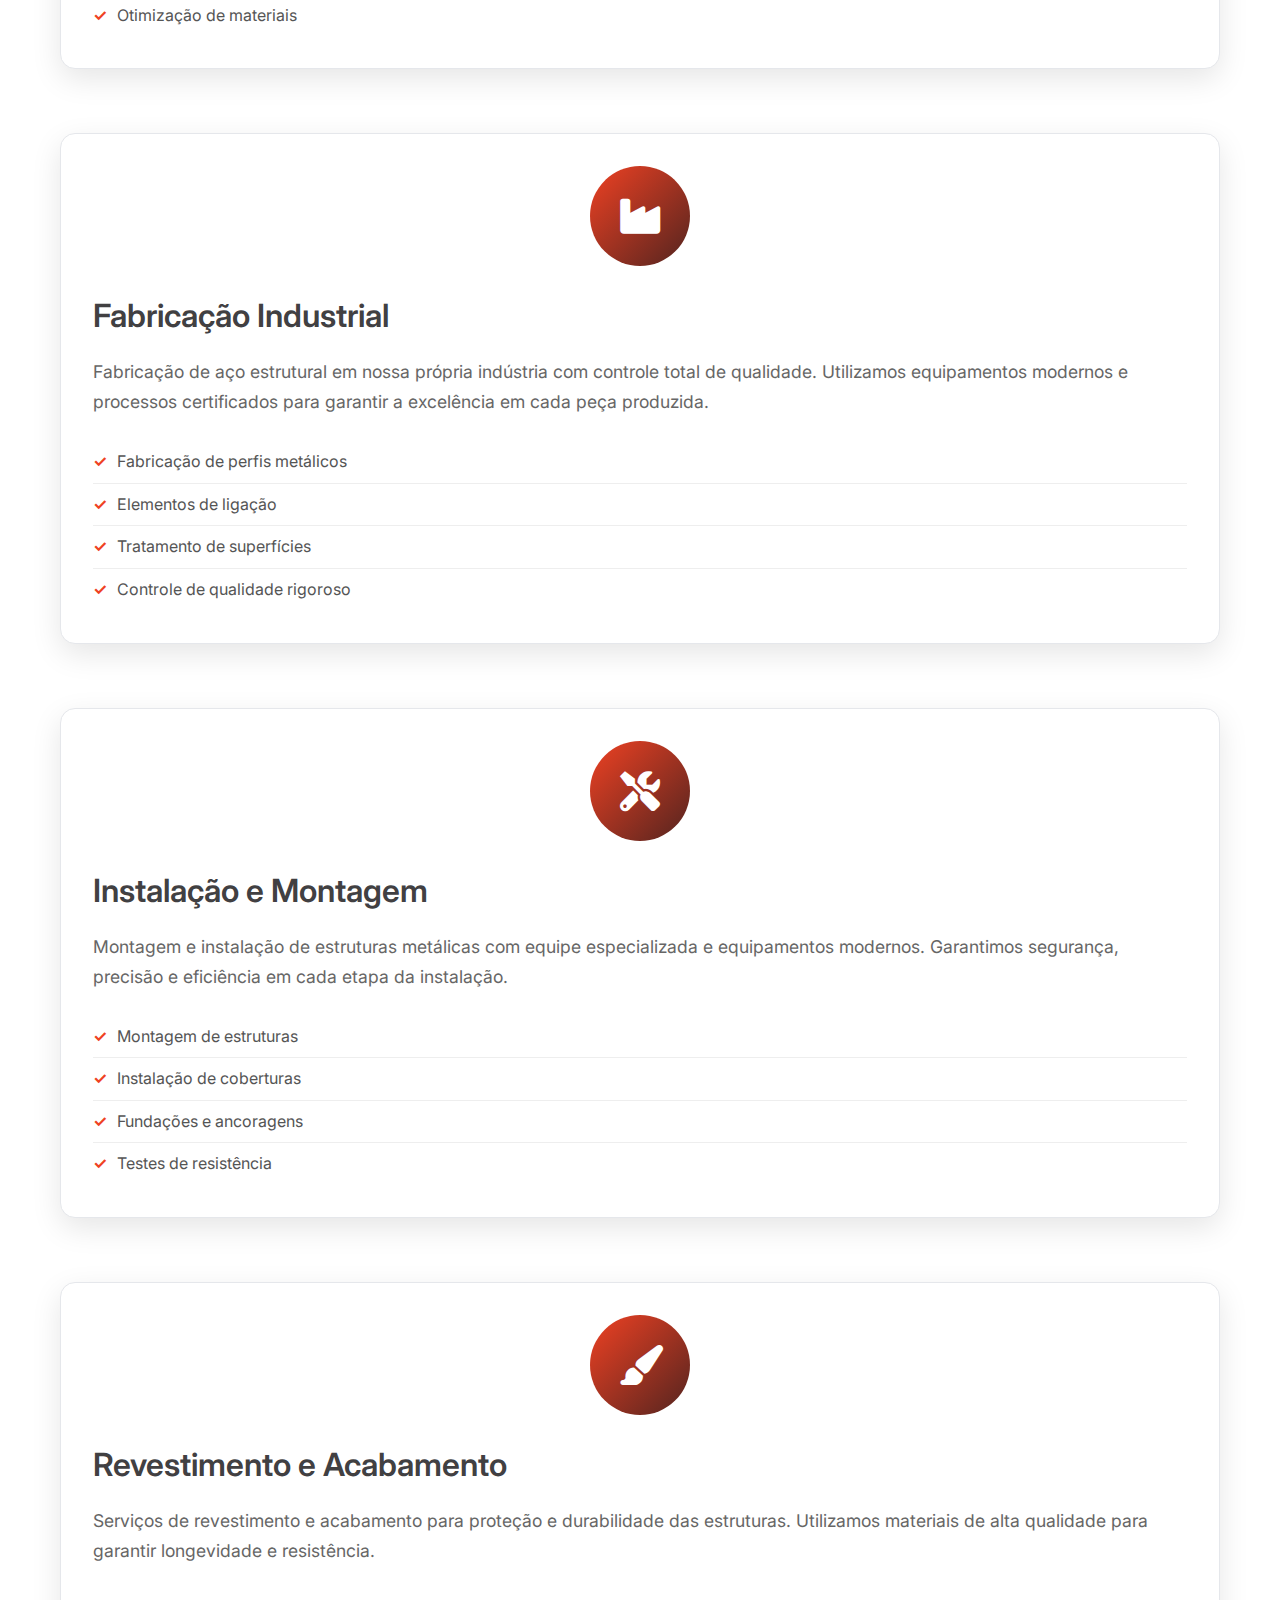
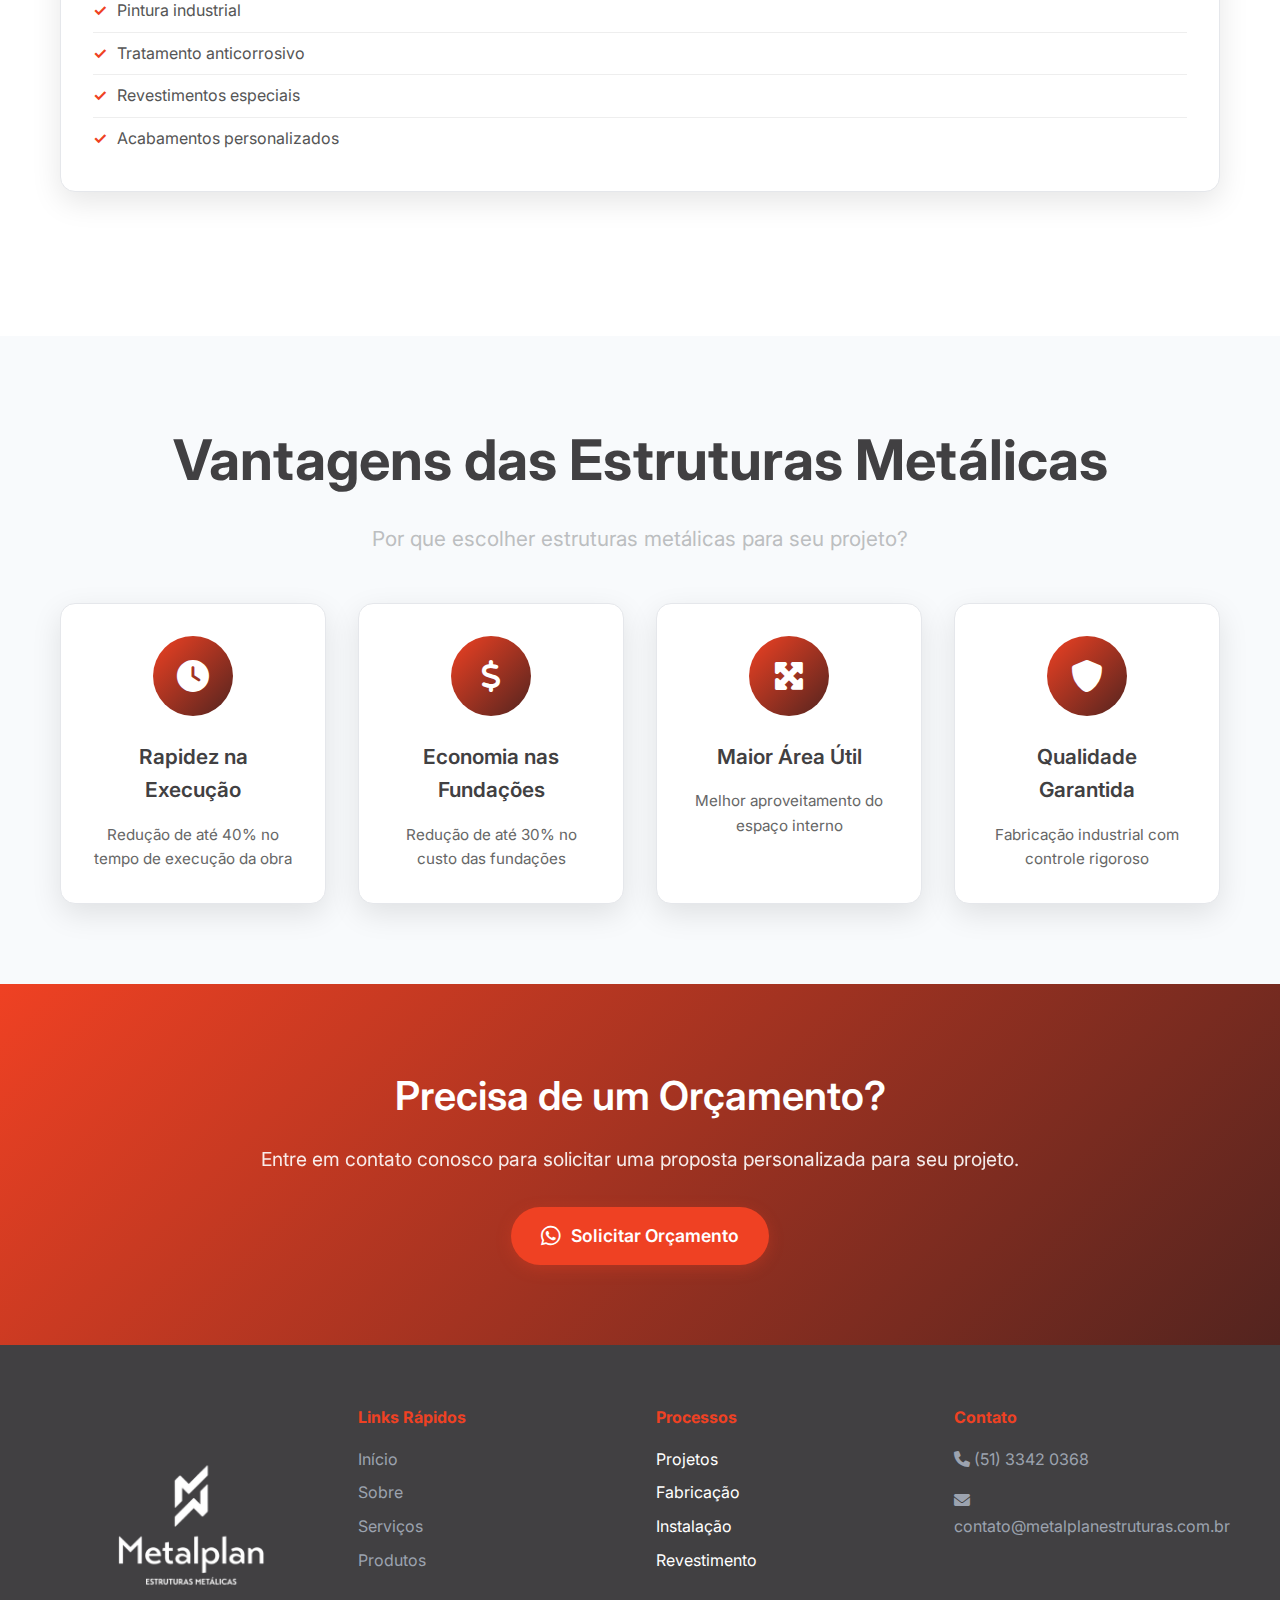
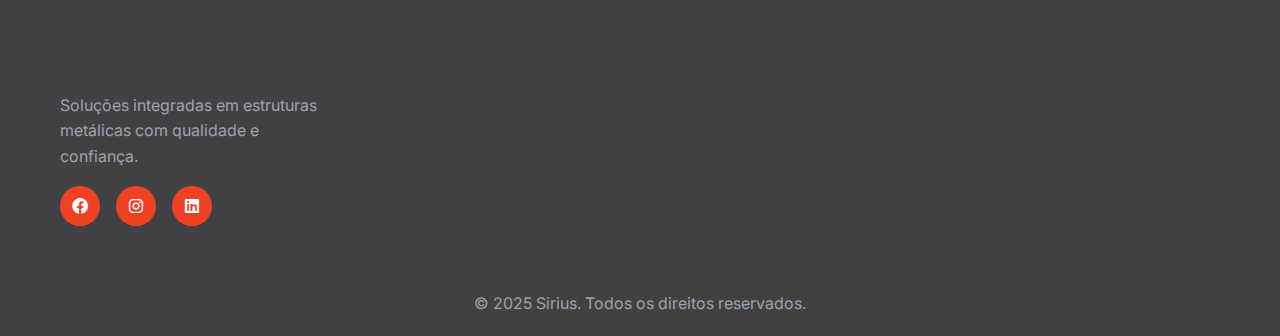
<file: servicos.html>
<!DOCTYPE html>
<html lang="pt-BR">
<head>
    <meta charset="UTF-8">
    <meta name="viewport" content="width=device-width, initial-scale=1.0">
    <title>Serviços - Sirius</title>
    <link rel="stylesheet" href="styles.css">
    <link href="https://fonts.googleapis.com/css2?family=Inter:wght@300;400;500;600;700&display=swap" rel="stylesheet">
    <link rel="stylesheet" href="https://cdnjs.cloudflare.com/ajax/libs/font-awesome/6.0.0/css/all.min.css">
</head>
<body>
    <!-- Header -->
    <header class="header">
        <nav class="nav">
            <div class="nav-container">
                <div class="logo">
                    <img src="nova-logo-metalplan.png" alt="Sirius - Estruturas Metálicas" class="logo-img">
                </div>
                <ul class="nav-menu">
                    <li><a href="index.html">Home</a></li>
                    <li><a href="index.html#sobre">Quem Somos</a></li>
                    <li><a href="servicos.html" class="active">Serviços</a></li>
                    <li><a href="index.html#produtos">Segmentos</a></li>
                    <li><a href="galeria.html">Galeria</a></li>
                    <li><a href="index.html#contato">Fale Conosco</a></li>
                </ul>
                <div class="hamburger">
                    <span></span>
                    <span></span>
                    <span></span>
                </div>
            </div>
        </nav>
    </header>

    <!-- Hero Section -->
    <section class="hero">
        <div class="hero-container">
            <div class="hero-content">
                <h2 class="hero-subtitle">Nossos Serviços</h2>
                <p class="hero-description">
                    Oferecemos serviços especializados em todas as etapas de desenvolvimento de estruturas metálicas, 
                    desde o projeto até a instalação final, com padrão técnico superior e qualidade garantida.
                </p>
                <div class="hero-buttons">
                    <a href="#contato" class="btn btn-primary">Fale Conosco</a>
                    <a href="galeria.html" class="btn btn-secondary">Ver Galeria</a>
                </div>
            </div>
            <div class="hero-image">
                <div class="hero-visual">
                    <img src="nova-logo-metalplan.png" alt="Metalplan - Estruturas Metálicas" class="hero-floating-logo">
                </div>
            </div>
        </div>
    </section>

    <!-- Serviços Detalhados Section -->
    <section class="servicos-detalhados">
        <div class="container">
            <div class="section-header">
                <h2>Nossos Serviços Detalhados</h2>
                <p>Soluções completas em estruturas metálicas para diversos segmentos</p>
            </div>
            
            <div class="servicos-lista">
                <div class="servico-item">
                    <div class="servico-icon">
                        <i class="fas fa-drafting-compass"></i>
                    </div>
                    <div class="servico-text">
                        <h3>Projetos Estruturais</h3>
                        <p>Desenvolvimento de projetos estruturais metálicos com tecnologia avançada e precisão técnica. Nossa equipe de engenheiros especializados utiliza softwares de última geração para criar soluções eficientes e seguras.</p>
                        <ul class="servico-detalhes">
                            <li>Análise estrutural completa</li>
                            <li>Compatibilização de projetos</li>
                            <li>Detalhamento técnico</li>
                            <li>Otimização de materiais</li>
                        </ul>
                    </div>
                </div>
                
                <div class="servico-item">
                    <div class="servico-icon">
                        <i class="fas fa-industry"></i>
                    </div>
                    <div class="servico-text">
                        <h3>Fabricação Industrial</h3>
                        <p>Fabricação de aço estrutural em nossa própria indústria com controle total de qualidade. Utilizamos equipamentos modernos e processos certificados para garantir a excelência em cada peça produzida.</p>
                        <ul class="servico-detalhes">
                            <li>Fabricação de perfis metálicos</li>
                            <li>Elementos de ligação</li>
                            <li>Tratamento de superfícies</li>
                            <li>Controle de qualidade rigoroso</li>
                        </ul>
                    </div>
                </div>
                
                <div class="servico-item">
                    <div class="servico-icon">
                        <i class="fas fa-tools"></i>
                    </div>
                    <div class="servico-text">
                        <h3>Instalação e Montagem</h3>
                        <p>Montagem e instalação de estruturas metálicas com equipe especializada e equipamentos modernos. Garantimos segurança, precisão e eficiência em cada etapa da instalação.</p>
                        <ul class="servico-detalhes">
                            <li>Montagem de estruturas</li>
                            <li>Instalação de coberturas</li>
                            <li>Fundações e ancoragens</li>
                            <li>Testes de resistência</li>
                        </ul>
                    </div>
                </div>
                
                <div class="servico-item">
                    <div class="servico-icon">
                        <i class="fas fa-paint-brush"></i>
                    </div>
                    <div class="servico-text">
                        <h3>Revestimento e Acabamento</h3>
                        <p>Serviços de revestimento e acabamento para proteção e durabilidade das estruturas. Utilizamos materiais de alta qualidade para garantir longevidade e resistência.</p>
                        <ul class="servico-detalhes">
                            <li>Pintura industrial</li>
                            <li>Tratamento anticorrosivo</li>
                            <li>Revestimentos especiais</li>
                            <li>Acabamentos personalizados</li>
                        </ul>
                    </div>
                </div>
            </div>
        </div>
    </section>



    <!-- Benefícios Section -->
    <section class="beneficios-section">
        <div class="container">
            <div class="section-header">
                <h2>Vantagens das Estruturas Metálicas</h2>
                <p>Por que escolher estruturas metálicas para seu projeto?</p>
            </div>
            <div class="beneficios-grid">
                <div class="beneficio-card">
                    <div class="beneficio-icon">
                        <i class="fas fa-clock"></i>
                    </div>
                    <h3>Rapidez na Execução</h3>
                    <p>Redução de até 40% no tempo de execução da obra</p>
                </div>
                <div class="beneficio-card">
                    <div class="beneficio-icon">
                        <i class="fas fa-dollar-sign"></i>
                    </div>
                    <h3>Economia nas Fundações</h3>
                    <p>Redução de até 30% no custo das fundações</p>
                </div>
                <div class="beneficio-card">
                    <div class="beneficio-icon">
                        <i class="fas fa-expand-arrows-alt"></i>
                    </div>
                    <h3>Maior Área Útil</h3>
                    <p>Melhor aproveitamento do espaço interno</p>
                </div>
                <div class="beneficio-card">
                    <div class="beneficio-icon">
                        <i class="fas fa-shield-alt"></i>
                    </div>
                    <h3>Qualidade Garantida</h3>
                    <p>Fabricação industrial com controle rigoroso</p>
                </div>
            </div>
        </div>
    </section>

    <!-- CTA Section -->
    <section class="cta-section">
        <div class="container">
            <div class="cta-content">
                <h2>Precisa de um Orçamento?</h2>
                <p>Entre em contato conosco para solicitar uma proposta personalizada para seu projeto.</p>
                <div class="cta-buttons">
                    <a href="https://wa.me/555133420368?text=Olá! Gostaria de solicitar um orçamento para serviços de estruturas metálicas." target="_blank" class="btn btn-whatsapp">
                        <i class="fab fa-whatsapp"></i>
                        Solicitar Orçamento
                    </a>
                </div>
            </div>
        </div>
    </section>

    <!-- Footer -->
    <footer class="footer">
        <div class="container">
            <div class="footer-content">
                <div class="footer-section">
                    <div class="footer-logo">
                        <img src="nova-logo-metalplan.png" alt="Sirius - Estruturas Metálicas" class="footer-logo-img">
                    </div>
                    <p>Soluções integradas em estruturas metálicas com qualidade e confiança.</p>
                    <div class="social-links">
                        <a href="#"><i class="fab fa-facebook"></i></a>
                        <a href="#"><i class="fab fa-instagram"></i></a>
                        <a href="#"><i class="fab fa-linkedin"></i></a>
                    </div>
                </div>
                <div class="footer-section">
                    <h4>Links Rápidos</h4>
                    <ul>
                        <li><a href="index.html">Início</a></li>
                        <li><a href="index.html#sobre">Sobre</a></li>
                        <li><a href="servicos.html">Serviços</a></li>
                        <li><a href="index.html#produtos">Produtos</a></li>
                    </ul>
                </div>
                <div class="footer-section">
                    <h4>Processos</h4>
                    <ul>
                        <li>Projetos</li>
                        <li>Fabricação</li>
                        <li>Instalação</li>
                        <li>Revestimento</li>
                    </ul>
                </div>
                <div class="footer-section">
                    <h4>Contato</h4>
                    <p><i class="fas fa-phone"></i> (51) 3342 0368</p>
                    <p><i class="fas fa-envelope"></i> contato@metalplanestruturas.com.br</p>
                </div>
            </div>
            <div class="footer-bottom">
                <p>&copy; 2025 Sirius. Todos os direitos reservados.</p>
            </div>
        </div>
    </footer>

    <style>
        /* CSS INLINE FORÇADO PARA O BOTÃO WHATSAPP */
        .btn-whatsapp {
            display: inline-flex !important;
            align-items: center !important;
            justify-content: center !important;
            flex-direction: row !important;
            text-align: center !important;
            gap: 10px !important;
            white-space: nowrap !important;
            margin: 0 auto !important;
            width: fit-content !important;
            min-width: 200px !important;
            background: #ef4123 !important;
            color: white !important;
            padding: 15px 30px !important;
            border-radius: 50px !important;
            text-decoration: none !important;
            font-weight: 600 !important;
            font-size: 1.1rem !important;
            box-shadow: 0 4px 15px rgba(239, 65, 35, 0.3) !important;
            flex-wrap: nowrap !important;
        }
        
        .btn-whatsapp i {
            font-size: 1.4rem !important;
            margin: 0 !important;
            padding: 0 !important;
            flex-shrink: 0 !important;
        }
        
        /* CSS MOBILE FORÇADO */
        @media (max-width: 768px) {
            .btn-whatsapp {
                padding: 15px 30px !important;
                font-size: 1.1rem !important;
                gap: 12px !important;
                width: 100% !important;
                max-width: 350px !important;
            }
            
            .btn-whatsapp i {
                font-size: 1.4rem !important;
            }
        }
        
        @media (max-width: 480px) {
            .btn-whatsapp {
                padding: 12px 25px !important;
                font-size: 1rem !important;
                gap: 10px !important;
                width: 100% !important;
                max-width: 320px !important;
            }
            
            .btn-whatsapp i {
                font-size: 1.3rem !important;
            }
        }
        
        /* Centralização forçada */
        .whatsapp-content {
            display: flex !important;
            flex-direction: column !important;
            align-items: center !important;
            justify-content: center !important;
            text-align: center !important;
            width: 100% !important;
        }
    </style>
    
    <script src="script.js"></script>
</body>
</html>
</file>
<file: styles.css>
/* Reset e configurações básicas */
* {
    margin: 0;
    padding: 0;
    box-sizing: border-box;
}

body {
    font-family: 'Inter', sans-serif;
    line-height: 1.6;
    color: #333;
    overflow-x: hidden;
}

/* Variáveis de cores - Paleta oficial da Metalplan */
:root {
    --primary-color: #ef4123;    /* Vermelho/laranja principal */
    --secondary-color: #414042;  /* Cinza escuro */
    --accent-color: #ef4123;     /* Acento em vermelho */
    --dark-color: #414042;       /* Cinza escuro para texto */
    --light-color: #f8fafc;      /* Cinza claro para fundos */
    --gray-color: #bcbec0;       /* Cinza médio de apoio */
    --border-color: #e5e7eb;
    --success-color: #10b981;
    --warning-color: #ef4123;
    --error-color: #ef4444;
    --gradient-start: #ef4123;   /* Início do gradiente */
    --gradient-end: #53241f;     /* Marrom escuro para gradiente */
}

/* Container */
.container {
    max-width: 1200px;
    margin: 0 auto;
    padding: 0 20px;
}

/* Header */
.header {
    position: fixed;
    top: 0;
    width: 100%;
    background: rgba(255, 255, 255, 0.95);
    backdrop-filter: blur(10px);
    z-index: 1000;
    box-shadow: 0 2px 20px rgba(0, 0, 0, 0.1);
}

.nav-container {
    max-width: 1200px;
    margin: 0 auto;
    padding: 0 20px;
    display: flex;
    justify-content: space-between;
    align-items: center;
    height: 120px;
}

.logo-img {
    height: 150px;
    width: auto;
    object-fit: contain;
}

.logo h2 {
    color: var(--primary-color);
    font-weight: 700;
    font-size: 1.8rem;
    letter-spacing: 2px;
}

.nav-menu {
    display: flex;
    list-style: none;
    gap: 2rem;
}

.nav-menu a {
    text-decoration: none;
    color: var(--dark-color);
    font-weight: 500;
    transition: color 0.3s ease;
    position: relative;
}

.nav-menu a:hover {
    color: var(--primary-color);
}

.nav-menu a::after {
    content: '';
    position: absolute;
    bottom: -5px;
    left: 0;
    width: 0;
    height: 2px;
    background: var(--primary-color);
    transition: width 0.3s ease;
}

.nav-menu a:hover::after {
    width: 100%;
}

.hamburger {
    display: none;
    flex-direction: column;
    cursor: pointer;
}

.hamburger span {
    width: 25px;
    height: 3px;
    background: var(--dark-color);
    margin: 3px 0;
    transition: 0.3s;
}

/* Hero Section */
.hero {
    min-height: 100vh;
    background: url('Marcado-CE-de-estructuras-metalicas-thegem-blog-default.jpg') center center/cover no-repeat;
    background-size: cover;
    background-position: center;
    background-repeat: no-repeat;
    display: flex;
    align-items: center;
    position: relative;
    overflow: hidden;
    padding-top: 120px;
}

.hero::before {
    content: '';
    position: absolute;
    top: 0;
    left: 0;
    right: 0;
    bottom: 0;
    background: linear-gradient(135deg, rgba(0, 0, 0, 0.6) 0%, rgba(0, 0, 0, 0.4) 50%, rgba(0, 0, 0, 0.3) 100%);
    opacity: 1;
    z-index: 1;
}

.hero-container {
    max-width: 1200px;
    margin: 0 auto;
    padding: 0 20px;
    display: grid;
    grid-template-columns: 1fr 1fr;
    gap: 4rem;
    align-items: center;
    position: relative;
    z-index: 3;
}

.hero-content {
    color: white;
}

.hero-logo {
    margin-bottom: 2rem;
}

.hero-logo-img {
    height: 120px;
    width: auto;
    object-fit: contain;
    filter: brightness(0) invert(1);
}

.hero-badge {
    margin-bottom: 1.5rem;
    text-align: center;
}

.hero-badge-img {
    height: 60px;
    width: auto;
    object-fit: contain;
    display: block;
    margin: 0 auto;
}

.hero-title {
    font-size: 4.5rem;
    font-weight: 700;
    margin-bottom: 0.5rem;
    line-height: 1.1;
    text-shadow: 2px 2px 4px rgba(0, 0, 0, 0.3);
}

.hero-subtitle {
    font-size: 2rem;
    font-weight: 400;
    margin-bottom: 1rem;
    opacity: 0.9;
    line-height: 1.2;
}

.hero-description {
    font-size: 1.3rem;
    margin-bottom: 2rem;
    opacity: 0.8;
    line-height: 1.8;
}

.hero-buttons {
    display: flex;
    gap: 1rem;
    flex-wrap: wrap;
}

.btn {
    padding: 12px 30px;
    border-radius: 50px;
    text-decoration: none;
    font-weight: 600;
    transition: all 0.3s ease;
    display: inline-block;
    border: none;
    cursor: pointer;
    font-size: 1rem;
}

.btn-primary {
    background: var(--accent-color);
    color: white;
    box-shadow: 0 4px 15px rgba(245, 158, 11, 0.4);
}

.btn-primary:hover {
    background: #d97706;
    transform: translateY(-2px);
    box-shadow: 0 6px 20px rgba(245, 158, 11, 0.6);
}

.btn-secondary {
    background: transparent;
    color: white;
    border: 2px solid white;
}

.btn-secondary:hover {
    background: white;
    color: var(--primary-color);
    transform: translateY(-2px);
}

.hero-visual {
    display: flex;
    justify-content: center;
    align-items: center;
    height: 600px;
}

.hero-floating-logo {
    height: 600px;
    width: auto;
    object-fit: contain;
    filter: brightness(0) invert(1);
    opacity: 0.3;
    animation: float 6s ease-in-out infinite;
}

@keyframes float {
    0%, 100% { transform: translateY(0px); }
    50% { transform: translateY(-20px); }
}

/* Section Headers */
.section-header {
    text-align: center;
    margin-bottom: 2.5rem;
}

.section-header h2 {
    font-size: 3.5rem;
    font-weight: 700;
    color: var(--dark-color);
    margin-bottom: 1rem;
}

.section-header p {
    font-size: 1.3rem;
    color: var(--gray-color);
    max-width: 700px;
    margin: 0 auto;
}

.section-badge {
    margin: 1rem 0;
    text-align: center;
}

.section-badge-img {
    height: 250px;
    width: auto;
    object-fit: contain;
}

/* Sobre Section */
.sobre {
    padding: 100px 0;
    background: var(--light-color);
}

.sobre-content {
    display: flex;
    justify-content: center;
    margin-top: 3rem;
}

.sobre-text {
    max-width: 800px;
    text-align: center;
}

.sobre-text h3 {
    font-size: 1.5rem;
    color: var(--primary-color);
    margin-bottom: 1rem;
    margin-top: 2rem;
}

.sobre-text h3:first-child {
    margin-top: 0;
}

.sobre-text p {
    margin-bottom: 1.5rem;
    line-height: 1.8;
    color: var(--gray-color);
}

.sobre-text ul {
    list-style: none;
    margin-top: 1rem;
}

.sobre-text li {
    padding: 0.5rem 0;
    position: relative;
    padding-left: 1.5rem;
}

.sobre-text li::before {
    content: '✓';
    position: absolute;
    left: 0;
    color: var(--success-color);
    font-weight: bold;
}



/* Serviços Section */
.servicos {
    padding: 60px 0;
    background: white;
}

.servicos .section-header h2 {
    font-weight: 700 !important;
}

.servicos-grid {
    display: grid;
    grid-template-columns: repeat(2, 1fr);
    gap: 2rem;
    align-items: start;
    max-width: 800px;
    margin: 0 auto;
}

.servico-card {
    background: white;
    padding: 2.5rem;
    border-radius: 15px;
    box-shadow: 0 10px 30px rgba(0, 0, 0, 0.1);
    text-align: center;
    transition: all 0.3s ease;
    border: 1px solid var(--border-color);
}

.servico-card:hover {
    transform: translateY(-10px);
    box-shadow: 0 20px 40px rgba(0, 0, 0, 0.15);
}

.servico-icon {
    width: 80px;
    height: 80px;
    background: linear-gradient(135deg, var(--gradient-start), var(--gradient-end));
    border-radius: 50%;
    display: flex;
    align-items: center;
    justify-content: center;
    margin: 0 auto 1.5rem;
}

.servico-icon i {
    font-size: 2rem;
    color: white;
    display: flex;
    align-items: center;
    justify-content: center;
    width: 100%;
    height: 100%;
}

.servico-card h3 {
    font-size: 2rem;
    color: var(--dark-color);
    margin-bottom: 1rem;
}

.servico-card p {
    color: var(--gray-color);
    line-height: 1.6;
}

/* Produtos Section */
.produtos {
    padding: 60px 0;
    background: var(--light-color);
}

.produtos-grid {
    display: grid;
    grid-template-columns: repeat(2, 1fr);
    gap: 2rem;
    align-items: start;
    max-width: 800px;
    margin: 0 auto;
}

.produto-card {
    background: white;
    padding: 2.5rem;
    border-radius: 15px;
    box-shadow: 0 10px 30px rgba(0, 0, 0, 0.1);
    text-align: center;
    transition: all 0.3s ease;
    border: 1px solid var(--border-color);
}

.produto-card:hover {
    transform: translateY(-10px);
    box-shadow: 0 20px 40px rgba(0, 0, 0, 0.15);
}

.produto-image {
    width: 80px;
    height: 80px;
    background: linear-gradient(135deg, var(--gradient-start), var(--gradient-end));
    border-radius: 50%;
    display: flex;
    align-items: center;
    justify-content: center;
    margin: 0 auto 1.5rem;
}

.produto-image i {
    font-size: 2rem;
    color: white;
    display: flex;
    align-items: center;
    justify-content: center;
    width: 100%;
    height: 100%;
}

.produto-card h3 {
    font-size: 2rem;
    color: var(--dark-color);
    margin-bottom: 1rem;
}

.produto-card p {
    color: var(--gray-color);
    line-height: 1.6;
}

/* Contato Section */
.contato {
    padding: 100px 0;
    background: white;
}

.contato-content {
    display: flex;
    flex-direction: column;
    align-items: center;
    gap: 3rem;
    text-align: center;
}

.contato-info {
    margin-bottom: 3rem;
    display: flex;
    justify-content: space-between;
    align-items: flex-start;
    gap: 3rem;
    max-width: 800px;
    margin: 3rem auto;
}

.contato-item {
    flex: 1;
    display: flex;
    align-items: center;
    gap: 1rem;
    padding: 1.5rem 1.5rem 1.5rem 0.2rem;
    background: white;
    border-radius: 15px;
    box-shadow: 0 5px 20px rgba(0, 0, 0, 0.08);
    transition: all 0.3s ease;
    border: 1px solid rgba(239, 65, 35, 0.1);
}

.contato-item:hover {
    transform: translateY(-5px);
    box-shadow: 0 10px 30px rgba(0, 0, 0, 0.15);
    border-color: rgba(239, 65, 35, 0.3);
}

.contato-item.left {
    justify-content: flex-start;
    text-align: left;
}

.contato-item.right {
    justify-content: flex-start;
    text-align: left;
}

.contato-item i {
    font-size: 2rem;
    color: var(--primary-color);
    background: rgba(239, 65, 35, 0.1);
    width: 60px;
    height: 60px;
    border-radius: 50%;
    display: flex;
    align-items: center;
    justify-content: center;
    flex-shrink: 0;
}

.contato-item h4 {
    font-size: 1.3rem;
    color: var(--dark-color);
    margin-bottom: 0.5rem;
    font-weight: 600;
}

.contato-item p {
    color: var(--gray-color);
    line-height: 1.5;
    margin: 0;
    font-size: 1rem;
    white-space: nowrap;
    overflow: hidden;
    text-overflow: ellipsis;
}

.contato-whatsapp {
    background: var(--light-color);
    padding: 2.5rem;
    border-radius: 15px;
    box-shadow: 0 10px 30px rgba(0, 0, 0, 0.1);
    text-align: center;
    width: 100%;
    max-width: 600px;
}



.whatsapp-content {
    display: flex;
    flex-direction: column;
    align-items: center;
    gap: 1.5rem;
}

.whatsapp-icon {
    width: 80px;
    height: 80px;
    background: var(--primary-color);
    border-radius: 50%;
    display: flex;
    align-items: center;
    justify-content: center;
    margin-bottom: 1rem;
}

.whatsapp-icon i {
    font-size: 2.5rem;
    color: white;
}

.whatsapp-content h3 {
    color: var(--dark-color);
    font-size: 1.5rem;
    margin-bottom: 0.5rem;
}

.whatsapp-content p {
    color: var(--gray-color);
    line-height: 1.6;
    max-width: 400px;
}

.btn-whatsapp {
    background: var(--primary-color);
    color: white;
    padding: 15px 30px;
    border-radius: 50px;
    text-decoration: none;
    font-weight: 600;
    transition: all 0.3s ease;
    display: inline-flex;
    align-items: center;
    gap: 10px;
    font-size: 1.1rem;
    box-shadow: 0 4px 15px rgba(239, 65, 35, 0.3);
}

.btn-whatsapp:hover {
    background: var(--gradient-end);
    transform: translateY(-2px);
    box-shadow: 0 6px 20px rgba(239, 65, 35, 0.4);
}

/* Footer */
.footer {
    background: var(--dark-color);
    color: white;
    padding: 60px 0 20px;
}

.footer-content {
    display: grid;
    grid-template-columns: repeat(auto-fit, minmax(250px, 1fr));
    gap: 2rem;
    margin-bottom: 2rem;
}

.footer-logo {
    margin-bottom: 1.5rem;
    text-align: center;
}

.footer-logo-img {
    height: 240px;
    width: auto;
    object-fit: contain;
    filter: brightness(0) invert(1);
    margin-bottom: 1rem;
}



.footer-section h3,
.footer-section h4 {
    margin-bottom: 1rem;
    color: var(--accent-color);
}

.footer-section p {
    color: #9ca3af;
    line-height: 1.6;
    margin-bottom: 1rem;
}

.footer-section ul {
    list-style: none;
}

.footer-section ul li {
    margin-bottom: 0.5rem;
}

.footer-section ul li a {
    color: #9ca3af;
    text-decoration: none;
    transition: color 0.3s ease;
}

.footer-section ul li a:hover {
    color: var(--accent-color);
}

.social-links {
    display: flex;
    gap: 1rem;
    margin-top: 1rem;
}

.social-links a {
    width: 40px;
    height: 40px;
    background: var(--primary-color);
    border-radius: 50%;
    display: flex;
    align-items: center;
    justify-content: center;
    color: white;
    text-decoration: none;
    transition: all 0.3s ease;
}

.social-links a:hover {
    background: var(--accent-color);
    transform: translateY(-2px);
}

.footer-bottom {
    text-align: center;
    padding-top: 2rem;
    border-top: 1px solid #374151;
    color: #9ca3af;
}

/* Responsividade - Baseado na WF */
@media (min-width: 1400px) {
    .container {
        max-width: 1400px;
    }
    
    .nav-container {
        max-width: 1400px;
    }
    
    .hero-title {
        font-size: 4rem;
    }
    
    .hero-subtitle {
        font-size: 2.5rem;
    }
    
    .hero-floating-logo {
        height: 450px;
    }
    
    .section-header h2 {
        font-size: 3.5rem;
    }
    
    .servicos-grid {
        grid-template-columns: repeat(3, 1fr);
        gap: 2.5rem;
    }
    
    .galeria-grid {
        grid-template-columns: repeat(3, 1fr);
        gap: 2.5rem;
    }
    
    /* Segmentos desktop grande */
    .produtos-grid {
        grid-template-columns: repeat(2, 1fr);
        gap: 2.5rem;
        max-width: 800px;
    }
}

@media (max-width: 1200px) {
    .container {
        max-width: 100%;
        padding: 0 30px;
    }
    
    .nav-container {
        padding: 0 30px;
    }
}

@media (max-width: 1024px) {
    .container {
        padding: 0 25px;
    }
    
    .nav-container {
        padding: 0 25px;
        height: 100px;
    }
    
    .logo-img {
        height: 120px;
    }
    
    .hero-container {
        gap: 3rem;
    }
    
    .hero-title {
        font-size: 3rem;
    }
    
    .hero-subtitle {
        font-size: 1.8rem;
    }
    
    .hero-floating-logo {
        height: 350px;
    }
    
    .servicos-grid {
        grid-template-columns: repeat(2, 1fr);
        gap: 1.5rem;
    }
    
    .galeria-grid {
        grid-template-columns: repeat(2, 1fr);
        gap: 1.5rem;
    }
    
    /* Segmentos tablet */
    .produtos-grid {
        grid-template-columns: repeat(2, 1fr);
        gap: 1.5rem;
        max-width: 800px;
    }
    
    /* Serviços detalhados tablet */
    .servico-content {
        gap: 1.5rem;
    }
    
    .servico-icon {
        width: 90px;
        height: 90px;
    }
    
    .servico-icon i {
        font-size: 2.2rem;
    }
    
    .servico-text h3 {
        font-size: 1.8rem;
    }
    
    .servico-text p {
        font-size: 1rem;
    }
    
    .footer-content {
        grid-template-columns: repeat(2, 1fr);
        gap: 2.5rem;
    }
}

@media (max-width: 900px) {
    .hero-container {
        gap: 2.5rem;
    }
    
    .hero-title {
        font-size: 2.8rem;
    }
    
    .hero-subtitle {
        font-size: 1.6rem;
    }
    
    .hero-floating-logo {
        height: 300px;
    }
    
    .section-header h2 {
        font-size: 2.5rem;
    }
    
    .servicos-grid {
        grid-template-columns: repeat(2, 1fr);
        gap: 1.2rem;
    }
    
    .galeria-grid {
        grid-template-columns: repeat(2, 1fr);
        gap: 1.2rem;
    }
}

@media (max-width: 768px) {
    .container {
        padding: 0 20px;
    }
    
    .nav-container {
        padding: 0 20px;
        height: 80px;
    }
    
    .logo-img {
        height: 80px;
    }
    
    /* Menu mobile */
    .nav-menu {
        position: fixed;
        top: 80px;
        left: -100%;
        width: 100%;
        height: calc(100vh - 80px);
        background: rgba(255, 255, 255, 0.98);
        backdrop-filter: blur(10px);
        flex-direction: column;
        align-items: center;
        justify-content: flex-start;
        padding-top: 2rem;
        gap: 1.5rem;
        transition: left 0.3s ease;
        box-shadow: 0 5px 15px rgba(0, 0, 0, 0.1);
        z-index: 999;
    }
    
    .nav-menu.active {
        left: 0;
    }
    
    .nav-menu a {
        font-size: 1.2rem;
        padding: 1rem 2rem;
        width: 100%;
        text-align: center;
        border-bottom: 1px solid var(--border-color);
    }
    
    .hamburger {
        display: flex;
        flex-direction: column;
        background: none;
        border: none;
        cursor: pointer;
        padding: 10px;
        z-index: 1001;
    }
    
    .hamburger span {
        width: 25px;
        height: 3px;
        background: var(--dark-color);
        margin: 3px 0;
        transition: 0.3s;
        border-radius: 2px;
    }
    
    .hamburger.active span:nth-child(1) {
        transform: rotate(-45deg) translate(-5px, 6px);
    }
    
    .hamburger.active span:nth-child(2) {
        opacity: 0;
    }
    
    .hamburger.active span:nth-child(3) {
        transform: rotate(45deg) translate(-5px, -6px);
    }
    
    /* Hero mobile */
    .hero {
        padding-top: 80px;
        min-height: 100vh;
    }
    
    .hero-container {
        grid-template-columns: 1fr;
        text-align: center;
        gap: 2rem;
        grid-template-areas: 
            "logo"
            "content";
    }
    
    .hero-image {
        grid-area: logo;
        order: 1;
    }
    
    .hero-content {
        grid-area: content;
        order: 2;
    }
    
    .hero-title {
        font-size: 2.5rem;
        margin-bottom: 1rem;
    }
    
    .hero-subtitle {
        font-size: 1.5rem;
        margin-bottom: 1rem;
    }
    
    .hero-description {
        font-size: 1rem;
        margin-bottom: 2rem;
    }
    
    .hero-buttons {
        justify-content: center;
        gap: 1rem;
        flex-wrap: wrap;
    }
    
    .btn {
        padding: 12px 24px;
        font-size: 0.9rem;
        min-width: 140px;
    }
    
    .hero-visual {
        height: 250px;
    }
    
    .hero-floating-logo {
        height: 390px;
        margin-top: -30px;
    }
    
    /* Ajuste do conteúdo mobile */
    .hero-content {
        margin-top: -80px;
    }
    
    /* Ajuste dos botões mobile */
    .hero-buttons {
        margin-top: -20px;
    }
    
    /* Seções mobile */
    .section-header h2 {
        font-size: 2rem;
        margin-bottom: 1rem;
    }
    
    .section-header p {
        font-size: 1rem;
    }
    
    .sobre-content {
        grid-template-columns: 1fr;
        gap: 2rem;
    }
    
    .servicos-grid {
        grid-template-columns: 1fr;
        gap: 1.5rem;
    }
    
    /* Serviços da página principal mobile */
    .servico-card {
        padding: 1.5rem;
        text-align: left;
    }
    
    .servico-icon {
        width: 60px;
        height: 60px;
        margin: 0 0 1rem 0;
        float: left;
        margin-right: 1.5rem;
    }
    
    .servico-icon i {
        font-size: 1.5rem;
    }
    
    .servico-card h3 {
        font-size: 1.3rem;
        margin-bottom: 0.5rem;
        margin-top: 0;
    }
    
    .servico-card p {
        font-size: 0.9rem;
        line-height: 1.4;
        margin: 0;
        clear: both;
    }
    
    .galeria-grid {
        grid-template-columns: 1fr;
        gap: 1.5rem;
    }
    
    /* Segmentos mobile */
    .produtos-grid {
        grid-template-columns: 1fr;
        gap: 1.5rem;
        max-width: 100%;
    }
    
    .produto-card {
        padding: 2rem;
    }
    
    .produto-card h3 {
        font-size: 1.5rem;
    }
    
    .produto-card p {
        font-size: 0.9rem;
        line-height: 1.5;
    }
    
    .galeria-image {
        height: 250px;
    }
    
    .galeria-overlay {
        padding: 1.5rem;
    }
    
    .galeria-overlay h3 {
        font-size: 1.3rem;
    }
    
    .galeria-overlay p {
        font-size: 0.9rem;
    }
    
    /* Footer mobile */
    .footer-content {
        grid-template-columns: repeat(auto-fit, minmax(200px, 1fr));
        gap: 2rem;
    }
    
    /* Contato mobile */
    .contato-info {
        flex-direction: column;
        gap: 1.5rem;
        margin: 2rem auto;
    }
    
    .contato-item {
        padding: 1.2rem 1.2rem 1.2rem 0.1rem;
        width: 100%;
        justify-content: flex-start !important;
        text-align: left !important;
    }
    
    .contato-item i {
        font-size: 1.8rem;
        width: 50px;
        height: 50px;
    }
    
    .contato-item h4 {
        font-size: 1.2rem;
    }
    
    .contato-item p {
        font-size: 0.9rem;
        white-space: nowrap !important;
        overflow: hidden !important;
        text-overflow: ellipsis !important;
        line-height: 1.2 !important;
    }
    
    .whatsapp-content {
        flex-direction: column;
        gap: 0.8rem;
    }
    
    .btn-whatsapp {
        padding: 0.8rem 1.5rem;
        font-size: 1rem;
        justify-content: center;
        width: fit-content;
        margin: 0 auto;
    }

}

@media (max-width: 480px) {
    .container {
        padding: 0 15px;
    }
    
    .nav-container {
        padding: 0 15px;
        height: 70px;
    }
    
    .logo-img {
        height: 70px;
    }
    
    /* Hero muito pequeno */
    .hero {
        padding-top: 70px;
        min-height: 90vh;
    }
    
    .hero-title {
        font-size: 1.8rem;
        margin-bottom: 0.8rem;
    }
    
    .hero-subtitle {
        font-size: 1.1rem;
        margin-bottom: 0.8rem;
    }
    
    .hero-description {
        font-size: 0.9rem;
        margin-bottom: 1.5rem;
        line-height: 1.5;
    }
    
    .hero-buttons {
        flex-direction: column;
        align-items: center;
        gap: 0.8rem;
    }
    
    .btn {
        padding: 10px 20px;
        font-size: 0.8rem;
        min-width: 120px;
        width: 100%;
        max-width: 200px;
    }
    
    .hero-container {
        grid-template-areas: 
            "logo"
            "content";
    }
    
    .hero-image {
        grid-area: logo;
        order: 1;
    }
    
    .hero-content {
        grid-area: content;
        order: 2;
    }
    
    .hero-visual {
        height: 200px;
    }
    
    .hero-floating-logo {
        height: 292px;
        margin-top: -20px;
    }
    
    /* Ajuste do conteúdo mobile pequeno */
    .hero-content {
        margin-top: -60px;
    }
    
    /* Ajuste dos botões mobile pequeno */
    .hero-buttons {
        margin-top: -15px;
    }
    
    /* Seções muito pequenas */
    .section-header h2 {
        font-size: 1.8rem;
        margin-bottom: 0.8rem;
    }
    
    .section-header p {
        font-size: 0.9rem;
    }
    
    /* Contato mobile pequeno */
    .contato-item {
        padding: 1rem 1rem 1rem 0rem;
        justify-content: flex-start !important;
        text-align: left !important;
    }
    
    .contato-item i {
        font-size: 1.5rem;
        width: 45px;
        height: 45px;
    }
    
    .contato-item h4 {
        font-size: 1.1rem;
    }
    
    .contato-item p {
        font-size: 0.85rem;
        white-space: nowrap !important;
        overflow: hidden !important;
        text-overflow: ellipsis !important;
        line-height: 1.2 !important;
    }
    
    .sobre-content {
        gap: 1.5rem;
    }
    
    .sobre-text h3 {
        font-size: 1.5rem;
    }
    
    .sobre-text p {
        font-size: 1rem;
        line-height: 1.6;
    }
    
    /* Cards mobile */
    .servico-card {
        padding: 1.5rem;
        text-align: left;
    }
    
    .servico-icon {
        width: 60px;
        height: 60px;
        margin: 0 0 1rem 0;
        float: left;
        margin-right: 1.5rem;
    }
    
    .servico-icon i {
        font-size: 1.5rem;
    }
    
    .servico-card h3 {
        font-size: 1.3rem;
        margin-bottom: 0.5rem;
        margin-top: 0;
    }
    
    .servico-card p {
        font-size: 0.9rem;
        line-height: 1.4;
        margin: 0;
        clear: both;
    }
    
    /* Segmentos mobile pequeno */
    .produtos-grid {
        gap: 1rem;
    }
    
    .produto-card {
        padding: 1.5rem;
    }
    
    .produto-card h3 {
        font-size: 1.3rem;
        margin-bottom: 0.8rem;
    }
    
    .produto-card p {
        font-size: 0.8rem;
        line-height: 1.4;
    }
    
    .produto-image {
        width: 60px;
        height: 60px;
        margin: 0 auto 1rem;
    }
    
    .produto-image i {
        font-size: 1.5rem;
    }
    
    /* Galeria mobile */
    .galeria-image {
        height: 200px;
    }
    
    .galeria-item {
        border-radius: 12px;
        box-shadow: 0 8px 20px rgba(0, 0, 0, 0.1);
    }
    
    .galeria-item:hover {
        transform: translateY(-3px);
        box-shadow: 0 12px 30px rgba(0, 0, 0, 0.15);
    }
    
    .galeria-overlay {
        padding: 1rem;
    }
    
    .galeria-overlay h3 {
        font-size: 1.1rem;
        margin-bottom: 0.3rem;
    }
    
    .galeria-overlay p {
        font-size: 0.8rem;
        line-height: 1.3;
    }
    
    /* CTA mobile */
    .cta-content h2 {
        font-size: 2rem;
    }
    
    /* CTA mobile */
    .cta-content h2 {
        font-size: 2rem;
    }
    
    .cta-content p {
        font-size: 1rem;
    }
    
    .cta-buttons {
        flex-direction: column;
        align-items: center;
        gap: 1rem;
    }
    
    /* Footer mobile */
    .footer {
        padding: 3rem 0 1.5rem;
    }
    
    .footer-content {
        grid-template-columns: 1fr;
        gap: 1.5rem;
        text-align: center;
    }
    
    .footer-section h4 {
        font-size: 1.2rem;
    }
    
    .footer-section p,
    .footer-section ul li {
        font-size: 0.9rem;
    }
    
    .social-links {
        justify-content: center;
    }
    

    

}

/* Orientação landscape em mobile */
@media (max-width: 768px) and (orientation: landscape) {
    .hero {
        min-height: 80vh;
        padding-top: 60px;
    }
    
    .hero-container {
        gap: 1.5rem;
        grid-template-areas: 
            "logo"
            "content";
    }
    
    .hero-image {
        grid-area: logo;
        order: 1;
    }
    
    .hero-content {
        grid-area: content;
        order: 2;
    }
    
    .hero-title {
        font-size: 2rem;
    }
    
    .hero-subtitle {
        font-size: 1.3rem;
    }
    
    .hero-description {
        font-size: 0.9rem;
        margin-bottom: 1rem;
    }
    
    .hero-visual {
        height: 180px;
    }
    
    .hero-floating-logo {
        height: 292px;
        margin-top: -15px;
    }
    
    /* Ajuste do conteúdo landscape */
    .hero-content {
        margin-top: -50px;
    }
    
    /* Ajuste dos botões landscape */
    .hero-buttons {
        margin-top: -12px;
    }
    
    .nav-container {
        height: 60px;
    }
    
    .nav-menu {
        top: 60px;
        height: calc(100vh - 60px);
    }
}

/* Suporte para telas de alta densidade */
@media (-webkit-min-device-pixel-ratio: 2), (min-resolution: 192dpi) {
    .logo-img,
    .hero-floating-logo,
    .galeria-image {
        image-rendering: -webkit-optimize-contrast;
        image-rendering: crisp-edges;
    }
}

/* Seção de Benefícios */
.beneficios-section {
    background: var(--light-color);
    padding: 5rem 0;
}

.beneficios-grid {
    display: grid;
    grid-template-columns: repeat(auto-fit, minmax(250px, 1fr));
    gap: 2rem;
    margin-top: 3rem;
}

.beneficio-card {
    background: white;
    padding: 2rem;
    border-radius: 15px;
    box-shadow: 0 10px 30px rgba(0, 0, 0, 0.1);
    text-align: center;
    transition: transform 0.3s ease, box-shadow 0.3s ease;
    border: 1px solid var(--border-color);
}

.beneficio-card:hover {
    transform: translateY(-10px);
    box-shadow: 0 20px 40px rgba(0, 0, 0, 0.15);
}

.beneficio-icon {
    width: 80px;
    height: 80px;
    background: linear-gradient(135deg, var(--gradient-start), var(--gradient-end));
    border-radius: 50%;
    display: flex;
    align-items: center;
    justify-content: center;
    margin: 0 auto 1.5rem;
}

.beneficio-icon i {
    font-size: 2rem;
    color: white;
}

.beneficio-card h3 {
    color: var(--dark-color);
    font-size: 1.3rem;
    margin-bottom: 1rem;
    font-weight: 600;
}

.beneficio-card p {
    color: #666;
    font-size: 0.95rem;
    line-height: 1.6;
}



.servicos-detalhados {
    padding: 5rem 0;
}

.servico-item {
    margin-bottom: 4rem;
    padding: 2rem;
    background: white;
    border-radius: 15px;
    box-shadow: 0 10px 30px rgba(0, 0, 0, 0.1);
    border: 1px solid var(--border-color);
}

.servico-content {
    display: flex;
    gap: 2rem;
    align-items: flex-start;
}

.servico-icon {
    width: 100px;
    height: 100px;
    background: linear-gradient(135deg, var(--gradient-start), var(--gradient-end));
    border-radius: 50%;
    display: flex;
    align-items: center;
    justify-content: center;
    flex-shrink: 0;
}

.servico-icon i {
    font-size: 2.5rem;
    color: white;
}

.servico-text h3 {
    color: var(--dark-color);
    font-size: 2rem;
    margin-bottom: 1rem;
    font-weight: 600;
}

.servico-text p {
    color: #666;
    font-size: 1.1rem;
    line-height: 1.7;
    margin-bottom: 1.5rem;
}

.servico-detalhes {
    list-style: none;
    padding: 0;
}

.servico-detalhes li {
    padding: 0.5rem 0;
    color: #555;
    font-size: 1rem;
    border-bottom: 1px solid #eee;
    position: relative;
    padding-left: 1.5rem;
}

.servico-detalhes li:before {
    content: '✓';
    position: absolute;
    left: 0;
    color: var(--primary-color);
    font-weight: bold;
}

.servico-detalhes li:last-child {
    border-bottom: none;
}

/* Responsividade para serviços detalhados */
@media (max-width: 768px) {
    .servico-item {
        padding: 1.5rem;
        margin-bottom: 2rem;
    }
    
    .servico-content {
        flex-direction: row;
        text-align: left;
        gap: 1.5rem;
        align-items: flex-start;
    }
    
    .servico-icon {
        width: 80px;
        height: 80px;
        margin: 0;
        flex-shrink: 0;
    }
    
    .servico-icon i {
        font-size: 2rem;
    }
    
    .servico-text h3 {
        font-size: 1.5rem;
        margin-bottom: 0.8rem;
    }
    
    .servico-text p {
        font-size: 0.9rem;
        line-height: 1.5;
        margin-bottom: 1rem;
    }
    
    .servico-detalhes li {
        font-size: 0.8rem;
        padding: 0.3rem 0;
        padding-left: 1.2rem;
    }
}

@media (max-width: 480px) {
    .servico-item {
        padding: 1rem;
        margin-bottom: 1.5rem;
    }
    
    .servico-content {
        gap: 1rem;
        flex-direction: row;
        align-items: flex-start;
    }
    
    .servico-icon {
        width: 60px;
        height: 60px;
        flex-shrink: 0;
    }
    
    .servico-icon i {
        font-size: 1.5rem;
    }
    
    .servico-text h3 {
        font-size: 1.3rem;
        margin-bottom: 0.6rem;
    }
    
    .servico-text p {
        font-size: 0.8rem;
        line-height: 1.4;
        margin-bottom: 0.8rem;
    }
    
    .servico-detalhes li {
        font-size: 0.7rem;
        padding: 0.2rem 0;
        padding-left: 0.8rem;
    }
}



/* Galeria Section */
.galeria-section {
    padding: 5rem 0;
    background: var(--light-color);
}

.galeria-grid {
    display: grid;
    grid-template-columns: repeat(auto-fit, minmax(350px, 1fr));
    gap: 2rem;
    margin-top: 3rem;
}

.galeria-item {
    position: relative;
    border-radius: 20px;
    overflow: hidden;
    box-shadow: 0 15px 35px rgba(0, 0, 0, 0.1);
    transition: transform 0.3s ease, box-shadow 0.3s ease;
    background: white;
}

.galeria-item:hover {
    transform: translateY(-10px);
    box-shadow: 0 25px 50px rgba(0, 0, 0, 0.15);
}

.galeria-image {
    width: 100%;
    height: 300px;
    object-fit: cover;
    display: block;
    transition: transform 0.3s ease;
}

.galeria-item:hover .galeria-image {
    transform: scale(1.05);
}

.galeria-overlay {
    position: absolute;
    bottom: 0;
    left: 0;
    right: 0;
    background: linear-gradient(transparent, rgba(0, 0, 0, 0.8));
    color: white;
    padding: 2rem;
    text-align: center;
}

.galeria-overlay h3 {
    font-size: 1.5rem;
    margin-bottom: 0.5rem;
    font-weight: 600;
}

.galeria-overlay p {
    font-size: 1rem;
    opacity: 0.9;
    line-height: 1.5;
}

/* Responsividade */
@media (max-width: 768px) {
    .galeria-grid {
        grid-template-columns: 1fr;
        gap: 1.5rem;
        margin-top: 2rem;
    }
    
    .galeria-item {
        border-radius: 15px;
        box-shadow: 0 10px 25px rgba(0, 0, 0, 0.1);
    }
    
    .galeria-item:hover {
        transform: translateY(-5px);
        box-shadow: 0 15px 35px rgba(0, 0, 0, 0.15);
    }
    
    .galeria-image {
        height: 250px;
    }
    
    .galeria-overlay {
        padding: 1.5rem;
    }
    
    .galeria-overlay h3 {
        font-size: 1.3rem;
        margin-bottom: 0.4rem;
    }
    
    .galeria-overlay p {
        font-size: 0.9rem;
        line-height: 1.4;
    }
}



/* Estilos para a seção CTA */
.cta-section {
    background: linear-gradient(135deg, var(--gradient-start), var(--gradient-end));
    color: white;
    padding: 5rem 0;
    text-align: center;
}

.cta-content {
    max-width: 800px;
    margin: 0 auto;
}

.cta-content h2 {
    font-size: 2.5rem;
    margin-bottom: 1rem;
    font-weight: 600;
}

.cta-content p {
    font-size: 1.2rem;
    margin-bottom: 2rem;
    opacity: 0.9;
}

.cta-buttons {
    display: flex;
    gap: 1.5rem;
    justify-content: center;
    flex-wrap: wrap;
}

.cta-buttons .btn {
    padding: 15px 30px;
    font-size: 1.1rem;
    font-weight: 500;
    border-radius: 10px;
    transition: all 0.3s ease;
    text-decoration: none;
    display: inline-flex;
    align-items: center;
    gap: 0.5rem;
}

.cta-buttons .btn:hover {
    transform: translateY(-3px);
    box-shadow: 0 10px 25px rgba(0, 0, 0, 0.2);
}

/* Animações */
@keyframes fadeInUp {
    from {
        opacity: 0;
        transform: translateY(30px);
    }
    to {
        opacity: 1;
        transform: translateY(0);
    }
}

.servico-card,
.produto-card,
.beneficio-card,
.servico-item {
    animation: fadeInUp 0.6s ease forwards;
}

/* Scroll suave */
html {
    scroll-behavior: smooth;
}

/* Melhorias de acessibilidade */
@media (prefers-reduced-motion: reduce) {
    * {
        animation-duration: 0.01ms !important;
        animation-iteration-count: 1 !important;
        transition-duration: 0.01ms !important;
    }
} 

/* ========================================
   SEÇÃO NOSSOS PROCESSOS - DESKTOP
   ======================================== */
.servicos-section {
    padding: 6rem 0;
    background: var(--light-color);
}

.servicos-section .section-header {
    margin-bottom: 5rem;
    text-align: center;
}

.servicos-section .section-header h2 {
    font-size: 3.5rem;
    margin-bottom: 2rem;
    color: var(--dark-color);
    font-weight: 700;
}

.servicos-section .section-header p {
    font-size: 1.4rem;
    max-width: 800px;
    margin: 0 auto;
    color: var(--gray-color);
    line-height: 1.6;
}

.servicos-section .servicos-grid {
    display: grid;
    grid-template-columns: repeat(4, 1fr);
    gap: 3rem;
    margin-top: 4rem;
}

.servicos-section .servico-card {
    background: white;
    padding: 3.5rem 2.5rem;
    border-radius: 20px;
    box-shadow: 0 15px 40px rgba(0, 0, 0, 0.08);
    text-align: center;
    transition: all 0.4s ease;
    border: 1px solid rgba(239, 65, 35, 0.1);
    position: relative;
    overflow: hidden;
    min-height: 380px;
    display: flex;
    flex-direction: column;
    align-items: center;
    justify-content: center;
}

.servicos-section .servico-card::before {
    content: '';
    position: absolute;
    top: 0;
    left: 0;
    right: 0;
    bottom: 0;
    border: 4px solid transparent;
    border-radius: 20px;
    background: linear-gradient(135deg, var(--gradient-start), var(--gradient-end)) border-box;
    -webkit-mask: 
        linear-gradient(#fff 0 0) padding-box, 
        linear-gradient(#fff 0 0);
    -webkit-mask-composite: destination-out;
    mask: 
        linear-gradient(#fff 0 0) padding-box, 
        linear-gradient(#fff 0 0);
    mask-composite: exclude;
    transform: scale(0.95);
    opacity: 0;
    transition: all 0.4s ease;
}

.servicos-section .servico-card:hover::before {
    transform: scale(1);
    opacity: 1;
}

/* Nova animação de desenho progressivo apenas no contorno */
.servicos-section .servico-card::after {
    content: '';
    position: absolute;
    top: -2px;
    left: -2px;
    right: -2px;
    bottom: -2px;
    border: 4px solid transparent;
    border-radius: 22px;
    background: linear-gradient(90deg, var(--gradient-start), var(--gradient-end));
    -webkit-mask: 
        linear-gradient(#fff 0 0) padding-box, 
        linear-gradient(#fff 0 0);
    -webkit-mask-composite: destination-out;
    mask: 
        linear-gradient(#fff 0 0) padding-box, 
        linear-gradient(#fff 0 0);
    mask-composite: exclude;
    opacity: 0;
    transition: opacity 0.3s ease;
    clip-path: inset(0 0 0 0);
}

.servicos-section .servico-card:hover::after {
    opacity: 1;
    animation: drawOutline 1.2s ease-in-out forwards;
}

@keyframes drawOutline {
    0% {
        clip-path: inset(0 0 0 100%);
    }
    25% {
        clip-path: inset(0 0 100% 0);
    }
    50% {
        clip-path: inset(100% 0 0 0);
    }
    75% {
        clip-path: inset(0 100% 0 0);
    }
    100% {
        clip-path: inset(0 0 0 0);
    }
}

.servicos-section .servico-card:hover {
    transform: translateY(-15px);
    box-shadow: 0 25px 60px rgba(0, 0, 0, 0.15);
    border-color: rgba(239, 65, 35, 0.3);
}

.servicos-section .servico-icon {
    width: 120px;
    height: 120px;
    background: linear-gradient(135deg, var(--gradient-start), var(--gradient-end));
    border-radius: 50%;
    display: flex;
    align-items: center;
    justify-content: center;
    margin: 0 auto 2.5rem;
    flex-shrink: 0;
    position: relative;
    box-shadow: 0 10px 30px rgba(239, 65, 35, 0.3);
    transition: all 0.4s ease;
}

.servicos-section .servico-card:hover .servico-icon {
    transform: scale(1.1);
    box-shadow: 0 15px 40px rgba(239, 65, 35, 0.4);
}

.servicos-section .servico-icon i {
    font-size: 3rem;
    color: white;
    display: flex;
    align-items: center;
    justify-content: center;
    width: 100%;
    height: 100%;
}

.servicos-section .servico-content {
    flex: 1;
    display: flex;
    flex-direction: column;
    align-items: center;
    justify-content: center;
    width: 100%;
}

.servicos-section .servico-card h3 {
    font-size: 2.5rem;
    color: var(--dark-color);
    margin-bottom: 1.5rem;
    font-weight: 700;
    line-height: 1.2;
}

.servicos-section .servico-card p {
    color: var(--text-light);
    line-height: 1.8;
    font-size: 1.2rem;
    max-width: 300px;
    margin: 0 auto;
    font-weight: 400;
}

    /* Seção Nossos Processos - Mobile */
    .servicos-section .servicos-grid {
        grid-template-columns: 1fr;
        gap: 2rem;
        margin-top: 3rem;
    }
    
    .servicos-section .servico-card {
        padding: 2rem;
        text-align: left;
        min-height: auto;
        flex-direction: row;
        align-items: flex-start;
        justify-content: flex-start;
        border-radius: 15px;
    }
    
    .servicos-section .servico-icon {
        width: 80px;
        height: 80px;
        margin: 0 1.5rem 0 0;
        float: left;
        flex-shrink: 0;
        box-shadow: 0 8px 20px rgba(239, 65, 35, 0.2);
    }
    
    .servicos-section .servico-icon i {
        font-size: 2rem;
    }
    
    .servicos-section .servico-content {
        flex: 1;
        align-items: flex-start;
        justify-content: flex-start;
    }
    
    .servicos-section .servico-card h3 {
        font-size: 1.5rem;
        margin-bottom: 0.8rem;
        margin-top: 0;
        text-align: left;
        font-weight: 600;
    }
    
    .servicos-section .servico-card p {
        font-size: 1rem;
        line-height: 1.5;
        margin: 0;
        clear: both;
        text-align: left;
        max-width: none;
        font-weight: 400;
    }

    /* Seção Nossos Processos - Mobile Pequeno */
    .servicos-section .servico-card {
        padding: 1.5rem;
    }
    
    .servicos-section .servico-icon {
        width: 70px;
        height: 70px;
        margin: 0 1rem 0 0;
    }
    
    .servicos-section .servico-icon i {
        font-size: 1.8rem;
    }
    
    .servicos-section .servico-card h3 {
        font-size: 1.3rem;
    }
    
    .servicos-section .servico-card p {
        font-size: 0.9rem;
    }
</file>
